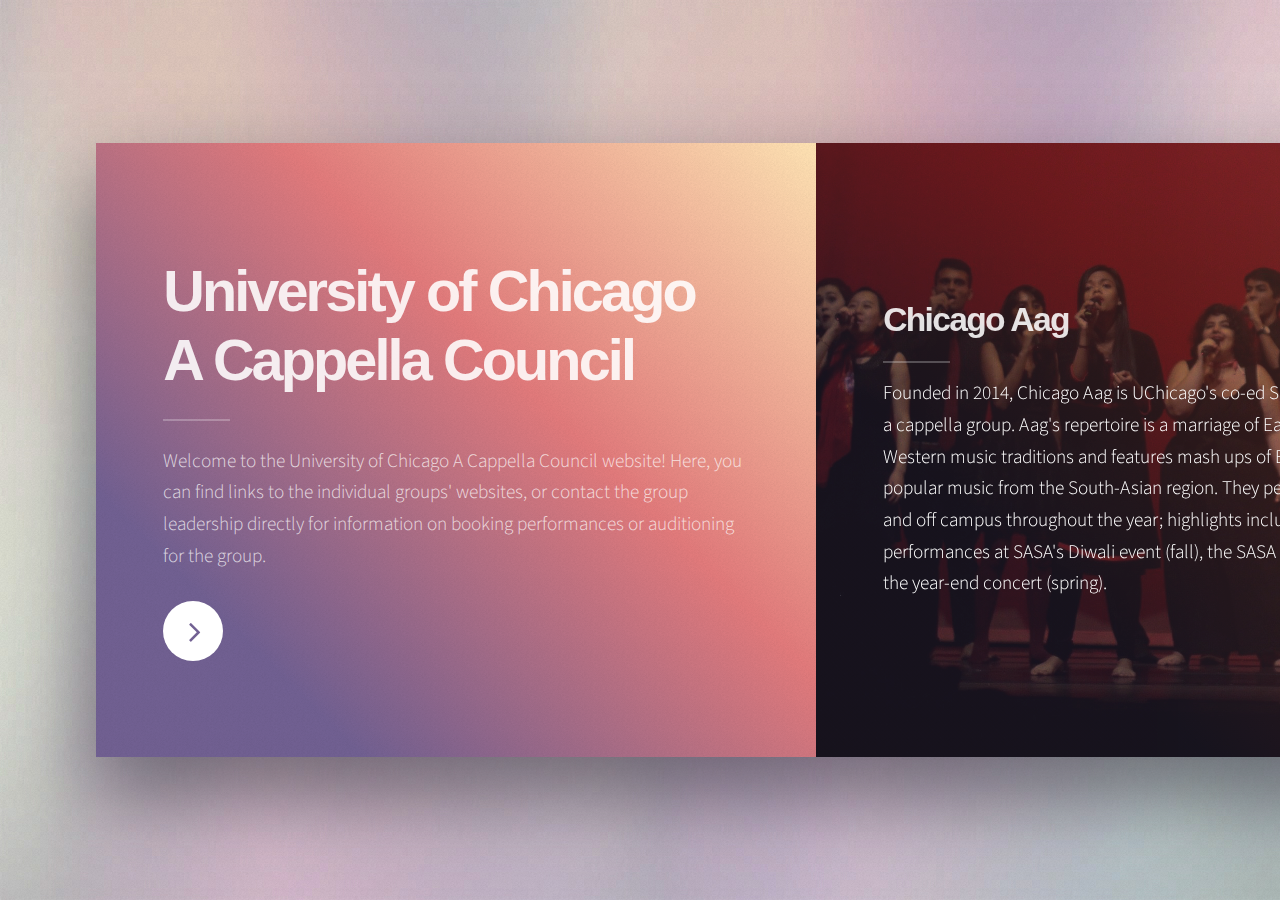
<file: index.html>
<!DOCTYPE HTML>
<!--
	Ethereal by HTML5 UP
	html5up.net | @ajlkn
	Free for personal and commercial use under the CCA 3.0 license (html5up.net/license)
-->
<html>
	<head>
		<title>UChicago Acacouncil</title>
		<meta charset="utf-8" />
		<meta name="viewport" content="width=device-width, initial-scale=1, user-scalable=no" />
		<link rel="stylesheet" href="assets/css/main.css" />
		<noscript><link rel="stylesheet" href="assets/css/noscript.css" /></noscript>
	</head>
	<body>

		<!-- Page Wrapper -->
			<div id="page-wrapper">

				<!-- Wrapper -->
					<div id="wrapper">

						<!-- Panel (Banner) -->
						
							<section class="panel banner right">
								<div class="content color0 span-3-75">
									<h1 class="major">University of Chicago<br />
									A Cappella Council</h1>
									<p>Welcome to the University of Chicago A Cappella Council website! Here, you can find links to the individual groups' websites, or contact the group leadership directly for information on booking performances or auditioning for the group.</p>
									<ul class="actions">
										<li><a href="#first" class="button special color1 circle icon fa-angle-right">Next</a></li>
									</ul>
								</div>
							</section>

						<!-- Panel (Spotlight) -->
						<a class="panel-link" target="_blank" href="https://www.facebook.com/chicagoaag/">
							<section class="panel spotlight medium left" id="first">
								<div class="content span-7">
									<h2 class="major">Chicago Aag</h2>
									<p>Founded in 2014, Chicago Aag is UChicago's co-ed South Asian fusion a cappella group. Aag's repertoire is a marriage of Eastern and Western music traditions and features mash ups of English songs with popular music from the South-Asian region. They perform both on and off campus throughout the year; highlights include their performances at SASA's Diwali event (fall), the SASA show (spring), and the year-end concert (spring).</p>
								</div>
								<div class="image filtered tinted" data-position="top center">
									<img src="img/groups/aag2.jpg" alt="" />
								</div>
							</section>
						</a>

						<!-- Panel -->
						<a class="panel-link" target="_blank" href="https://majnchicago.wordpress.com/">
							<section class="panel spotlight small left color1">
								<div class="content span-10">
									<h2 class="major">Make a Joyful Noise</h2>
									<p>Make a Joyful Noise (MaJN) is co-ed a cappella music ministry group at the University of Chicago dedicated to spreading God’s message of joy through music. Our group started back in 1993, and we’re still going strong. We sing all different types of music from contemporary Christian, to gospel, to pop hits. We are especially fond of our annual Christmas concert, bursting with both traditional and modern songs and lots of holiday spirit. We welcome people of all faiths and beliefs.</p>
								</div>
							</section>
						</a>

						<!-- Panel -->
						<a class="panel-link" target="_blank" href="http://menindrag.org/">
							<section class="panel spotlight medium left">
								<div class="content span-9-75">
									<h2 class="major">Men in Drag</h2>
									<p>Men in Drag brings spunk, grit, and heart to a cappella -- without any men. The group is dedicated to challenging gender conventions with an extensive rep of bold and empowering music from all genres, covering everyone from Young the Giant, BØRNS, and Hozier to Janelle Monáe, Gin Wigmore, and Lana del Rey. MID's covers have been featured on various national compilation albums, and their most recent solo album, Medusa Complex, was met with critical acclaim. Despite winning four CARA awards and a RARB track of the year, Men in Drag isn't one to rest on its laurels -- they recently released a cover of Coldplay and Beyoncé's Hymn for the Weekend, available now on iTunes and Spotify.</p>
								</div>
								<div class="image filtered tinted" data-position="top center">
									<img src="img/groups/mid2.jpg" alt="" />
								</div>
							</section>
						</a>
						<!-- Panel (Spotlight) -->
						<a class="panel-link" target="_blank" href="https://www.uchicagoransomnotes.com/">
							<section class="panel spotlight medium left">
								<div class="content span-7-25">
									<h2 class="major">Ransom Notes</h2>
									<p>The Ransom Notes is a co-ed a cappella group at The University of Chicago. They can be found performing all around campus, at local venues in the city of Chicago, and at other colleges around the country! In celebration of their 20th Anniversary this past year, they toured St. Louis, New Orleans, and Nashville in the Spring, and released their newest album, "Blueprint". When they are not singing, the Ransom Notes enjoy flooding their group Snapchat and eating lots of Thai food!</p>
								</div>
								<div class="image filtered tinted" data-position="top center">
									<img src="img/groups/rn2.jpg" alt="" />
								</div>
							</section>
						</a>
						<!-- Panel (Spotlight) -->
						<a class="panel-link" target="_blank" href="https://rhythmandjewsacappella.wordpress.com/">
							<section class="panel spotlight medium left">
								<div class="content span-9-5">
									<h2 class="major">Rhythm n' Jews</h2>
									<p>RnJ is UChicago's premiere (and only) Jewish a cappella group. We are a healthy mixture of Jews and non-Jews and guys and girls, but we all love to have fun singing together! We perform pop music, Disney classics, Hebrew songs, and anything else we like the sound of. Our repertoire includes 24 Karat Magic, Be Prepared, Zodiac (a 1990's Israeli submission to Eurovision), and original compositions by our members. We perform at events around Chicagoland, participate in the ICCA a cappella competition, and organize singing tours in cities around the country. Our goal is to make our performances fun for everyone, so come check us out around campus!</p>
								</div>
								<div class="image filtered tinted" data-position="top center">
									<img src="img/groups/rnj.jpg" alt="" />
								</div>
							</section>
						</a>
						<!-- Panel (Spotlight) -->
						<a class="panel-link" target="_blank" href="http://runforcover.uchicago.edu/">
							<section class="panel spotlight medium left">
								<div class="content span-9-5">
									<h2 class="major">Run for Cover</h2>
									<p>Founded in 2007 by a group of 5 students, RfC has grown to become one of the prominent all-male groups in the Midwest. The group performs at events both within and outside of the university, and competed in the International Championship of Collegiate A Cappella in 2014, advancing to the Semifinal round. In the past two years, Run for Cover has released its debut album and two singles (one of which won RARB's single of the year!), which you can find on iTunes and Spotify. This year, the group is currently in the process of recording and releasing its second album. We always welcome new gigs and would love to sing for you - visit our website in order to get in touch!</p>
								</div>
								<div class="image filtered tinted" data-position="top center">
									<img src="img/groups/rfc3.jpg" alt="" />
								</div>
							</section>
						</a>
						<!-- Panel (Spotlight) -->
						<a class="panel-link" target="_blank" href="http://unaccompaniedwomen.uchicago.edu/">
							<section class="panel spotlight medium left">
								<div class="content span-6-5">
									<h2 class="major">Unaccompanied Women</h2>
									<p>Unaccompanied Women, founded in 1989, is the oldest a cappella group at the University of Chicago! We are best known for our eclectic arrangements, our annual Singing Valentines fundraiser, and the vibrant spirit of each member. UW is not only a group of strong vocalists but also a happy family! Our new album, Ampersand, is now available on Spotify and iTunes.</p>
								</div>
								<div class="image filtered tinted" data-position="top center">
									<img src="img/groups/uw2.jpg" alt="" />
								</div>
							</section>
						</a>
						<!-- Panel (Spotlight) -->
						<a class="panel-link" target="_blank" href="http://voicesinyourhead.org/">
							<section class="panel spotlight medium left">
								<div class="content span-9">
									<h2 class="major">Voices in Your Head</h2>
									<p>Voices in Your Head is a student-run vocal group dedicated to pushing the boundaries of live and recorded a cappella performance. Voices has competed in the International Championship of Collegiate A Cappella (ICCA) since 2009 and had the honor of placing 2nd at ICCA Finals in both 2015 and 2017. Our self-arranged repertoire spans a unique mix of genres including pop, electronic, and R&B, as well as some original compositions. Voices is made up of both undergraduate and graduate students, but membership is open to anyone in the Chicago area. </p>
								</div>
								<div class="image filtered tinted" data-position="top center">
									<img src="img/groups/viyh2.jpg" alt="" />
								</div>
							</section>
						</a>
						<!-- Panel -->
							<section class="panel spotlight small left color1">
								<div class="content span-10">
									<h2 class="major">Contact</h2>
									<p>For general inquiries, the a cappella council can be reached at <a href="mailto:uchicagoacappella@gmail.com">uchicagoacappella@gmail.com</a>, or via the form in the next panel!</p>
									<div class="span-10">
											<ul class="contact-icons color1">
												<li class="icon fa-facebook"><a href="https://www.facebook.com/uchicagoacappella/">facebook.com/uchicagoacappella</a></li>
											</ul>
										</div>
								</div>
							</section>

						<!-- Panel -->
							<section class="panel color2-alt">
								<div class="inner columns aligned">
									
									<div class="span-4-5">
										<h3 class="major">Contact!</h3>
										<form method="post" action="https://formspree.io/uchicagoacappella@gmail.com"
										method="POST">
											<div class="field third">
												<label for="demo-name">Name</label>
												<input type="text" name="name" id="demo-name" value="" placeholder="Jane Doe" />
											</div>
											<div class="field third">
												<label for="demo-email">Email</label>
												<input type="email" name="_replyto" id="demo-email" value="" placeholder="jane@untitled.tld" />
											</div>
											<div class="field third">
											</div>
											<div class="field quarter">
												<input type="checkbox" id="demo-human" class="color2" unchecked />
												<label for="demo-human">Not a robot</label>
											</div>
											<div class="field">
												<label for="demo-message">Message</label>
												<textarea name="message" id="demo-message" placeholder="Enter your message" rows="2"></textarea>
											</div>
											<ul class="actions">
												<li><input type="submit" value="Send Message" class="special color2" /></li>
												<li><input type="reset" value="Reset" /></li>
											</ul>
										</form>
									</div>
								</div>
							</section>

						<!-- Copyright -->
							<div class="copyright">Template originally by <a href="https://html5up.net">HTML5 UP</a>, modified by <a href="http://georgesaieed.com">George Saieed</a>.</div>

					</div>

			</div>

		<!-- Scripts -->
			<script src="assets/js/jquery.min.js"></script>
			<script src="assets/js/skel.min.js"></script>
			<script src="assets/js/main.js"></script>

	</body>
</html>
</file>
<file: assets/css/noscript.css>
/*
	Ethereal by HTML5 UP
	html5up.net | @ajlkn
	Free for personal and commercial use under the CCA 3.0 license (html5up.net/license)
*/

/* Page */

	body {
		overflow-x: scroll;
	}
</file>
<file: assets/css/main.css>
@import url(font-awesome.min.css);
@import url("https://fonts.googleapis.com/css?family=Source+Sans+Pro:300,400,300i,400i");

/*
	Ethereal by HTML5 UP
	html5up.net | @ajlkn
	Free for personal and commercial use under the CCA 3.0 license (html5up.net/license)
*/

/* Reset */

	html, body, div, span, applet, object, iframe, h1, h2, h3, h4, h5, h6, p, blockquote, pre, a, abbr, acronym, address, big, cite, code, del, dfn, em, img, ins, kbd, q, s, samp, small, strike, strong, sub, sup, tt, var, b, u, i, center, dl, dt, dd, ol, ul, li, fieldset, form, label, legend, table, caption, tbody, tfoot, thead, tr, th, td, article, aside, canvas, details, embed, figure, figcaption, footer, header, hgroup, menu, nav, output, ruby, section, summary, time, mark, audio, video {
		margin: 0;
		padding: 0;
		border: 0;
		font-size: 100%;
		font: inherit;
		vertical-align: baseline;
	}

	article, aside, details, figcaption, figure, footer, header, hgroup, menu, nav, section {
		display: block;
	}

	body {
		line-height: 1;
	}

	ol, ul {
		list-style: none;
	}

	blockquote, q {
		quotes: none;
	}

	blockquote:before, blockquote:after, q:before, q:after {
		content: '';
		content: none;
	}

	table {
		border-collapse: collapse;
		border-spacing: 0;
	}

	body {
		-webkit-text-size-adjust: none;
	}

/* Box Model */

	*, *:before, *:after {
		-moz-box-sizing: border-box;
		-webkit-box-sizing: border-box;
		box-sizing: border-box;
	}

/* Page */

	@-moz-keyframes load-spinner {
		0% {
			-moz-transform: rotate(0deg);
			-webkit-transform: rotate(0deg);
			-ms-transform: rotate(0deg);
			transform: rotate(0deg);
		}

		100% {
			-moz-transform: rotate(360deg);
			-webkit-transform: rotate(360deg);
			-ms-transform: rotate(360deg);
			transform: rotate(360deg);
		}
	}

	@-webkit-keyframes load-spinner {
		0% {
			-moz-transform: rotate(0deg);
			-webkit-transform: rotate(0deg);
			-ms-transform: rotate(0deg);
			transform: rotate(0deg);
		}

		100% {
			-moz-transform: rotate(360deg);
			-webkit-transform: rotate(360deg);
			-ms-transform: rotate(360deg);
			transform: rotate(360deg);
		}
	}

	@-ms-keyframes load-spinner {
		0% {
			-moz-transform: rotate(0deg);
			-webkit-transform: rotate(0deg);
			-ms-transform: rotate(0deg);
			transform: rotate(0deg);
		}

		100% {
			-moz-transform: rotate(360deg);
			-webkit-transform: rotate(360deg);
			-ms-transform: rotate(360deg);
			transform: rotate(360deg);
		}
	}

	@keyframes load-spinner {
		0% {
			-moz-transform: rotate(0deg);
			-webkit-transform: rotate(0deg);
			-ms-transform: rotate(0deg);
			transform: rotate(0deg);
		}

		100% {
			-moz-transform: rotate(360deg);
			-webkit-transform: rotate(360deg);
			-ms-transform: rotate(360deg);
			transform: rotate(360deg);
		}
	}

	@-ms-viewport {
		width: device-width;
	}

	html {
		width: 100%;
		height: 100%;
	}

	body {
		display: -moz-flex;
		display: -webkit-flex;
		display: -ms-flex;
		display: flex;
		-moz-align-items: center;
		-webkit-align-items: center;
		-ms-align-items: center;
		align-items: center;
		-moz-justify-content: -moz-flex-start;
		-webkit-justify-content: -webkit-flex-start;
		-ms-justify-content: -ms-flex-start;
		justify-content: flex-start;
		-ms-overflow-style: scrollbar;
		width: 100%;
		height: 100%;
		min-height: 30rem;
		overflow: hidden;
	}

		body:before {
			-moz-animation: load-spinner 1s infinite linear;
			-webkit-animation: load-spinner 1s infinite linear;
			-ms-animation: load-spinner 1s infinite linear;
			animation: load-spinner 1s infinite linear;
			-moz-transition: opacity 0.25s ease;
			-webkit-transition: opacity 0.25s ease;
			-ms-transition: opacity 0.25s ease;
			transition: opacity 0.25s ease;
			-moz-transition-delay: 0s;
			-webkit-transition-delay: 0s;
			-ms-transition-delay: 0s;
			transition-delay: 0s;
			-moz-pointer-events: none;
			-webkit-pointer-events: none;
			-ms-pointer-events: none;
			pointer-events: none;
			content: '';
			display: block;
			position: absolute;
			top: 50%;
			left: 50%;
			width: 4rem;
			height: 4rem;
			margin: -2rem 0 0 -2rem;
			background-image: url("data:image/svg+xml;charset=utf8,%3Csvg xmlns='http://www.w3.org/2000/svg' xmlns:xlink='http://www.w3.org/1999/xlink' width='96px' height='96px' viewBox='0 0 96 96' zoomAndPan='disable'%3E%3Cstyle%3Ecircle %7Bfill: transparent%3B stroke: %232e2b37%3B stroke-width: 1.5px%3B %7D%3C/style%3E%3Cdefs%3E%3CclipPath id='corner'%3E%3Cpolygon points='0,0 48,0 48,48 96,48 96,96 0,96' /%3E%3C/clipPath%3E%3C/defs%3E%3Cg clip-path='url(%23corner)'%3E%3Ccircle cx='48' cy='48' r='32'/%3E%3C/g%3E%3C/svg%3E");
			background-position: center;
			background-repeat: no-repeat;
			background-size: 4rem;
			opacity: 0;
		}

		body:after {
			-moz-pointer-events: none;
			-webkit-pointer-events: none;
			-ms-pointer-events: none;
			pointer-events: none;
			content: '';
			display: block;
			position: fixed;
			top: 0;
			left: 0;
			width: 100%;
			height: 100%;
			z-index: -1;
			background-attachment: fixed;
			background-color: #e1e6e1;
			background-image: url("../../img/overlay.png"), url("../../img/overlay3.jpg");
			background-repeat: repeat, repeat-x;
			background-size: 128px 128px, cover;
		}

		body.is-loading *, body.is-loading *:before, body.is-loading *:after {
			-moz-animation: none !important;
			-webkit-animation: none !important;
			-ms-animation: none !important;
			animation: none !important;
			-moz-transition: none !important;
			-webkit-transition: none !important;
			-ms-transition: none !important;
			transition: none !important;
		}

		body.is-loading:before {
			-moz-transition: opacity 1s ease;
			-webkit-transition: opacity 1s ease;
			-ms-transition: opacity 1s ease;
			transition: opacity 1s ease;
			-moz-transition-delay: 0.75s;
			-webkit-transition-delay: 0.75s;
			-ms-transition-delay: 0.75s;
			transition-delay: 0.75s;
			opacity: 0.25;
		}

	@media screen and (max-width: 736px) {

		html {
			height: auto;
		}

		body {
			height: auto;
			overflow-x: hidden;
			overflow-y: auto;
		}

	}

	@media screen and (max-width: 480px) {

		html, body {
			min-width: 320px;
		}

	}

/* Typography */

	html {
		font-size: 18pt;
		font-size: 1vmax;
	}

		@media screen and (max-width: 1680px) {

			html {
				font-size: 12pt;
				font-size: 1.1vmax;
			}

		}

		@media screen and (max-width: 1280px) {

			html {
				font-size: 11pt;
				font-size: 1.5vmax;
			}

		}

	body, input, select, textarea {
		color: rgba(255, 255, 255, 0.75);
		font-family: "Source Sans Pro", Helvetica, sans-serif;
		font-size: 1rem;
		font-weight: 300;
		line-height: 1.65;
	}

	a {
		-moz-transition: color 0.2s ease-in-out, border-bottom-color 0.2s ease-in-out;
		-webkit-transition: color 0.2s ease-in-out, border-bottom-color 0.2s ease-in-out;
		-ms-transition: color 0.2s ease-in-out, border-bottom-color 0.2s ease-in-out;
		transition: color 0.2s ease-in-out, border-bottom-color 0.2s ease-in-out;
		color: inherit;
		border-bottom: dotted 1px;
		text-decoration: none;
	}

		a:hover {
			border-bottom-color: transparent;
			color: #ffe4b4;
		}

	strong, b {
		color: rgba(255, 255, 255, 0.875);
		font-weight: 400;
	}

	em, i {
		font-style: italic;
	}

	p {
		margin: 0 0 1.5rem 0;
	}

		body.is-ie p {
			width: 100%;
		}

	h1, h2, h3, h4, h5, h6 {
		color: rgba(255, 255, 255, 0.875);
		font-family: Arial, Helvetica, sans-serif;
		font-weight: 700;
		line-height: 1.3;
		margin: 0 0 0.75rem 0;
		letter-spacing: -0.05em;
	}

		h1 a, h2 a, h3 a, h4 a, h5 a, h6 a {
			color: inherit;
			text-decoration: none;
		}

	h1.major, h2.major, h3.major {
		position: relative;
	}

		h1.major:after, h2.major:after, h3.major:after {
			content: '';
			position: absolute;
			left: 0;
			width: 3.5rem;
			height: 0.1rem;
			background-color: rgba(255, 255, 255, 0.25);
		}

	h1 {
		font-size: 3rem;
		line-height: 1.2;
	}

		h1.major {
			margin: 0 0 2.625rem 0;
		}

			h1.major:after {
				bottom: -1.325rem;
			}

	h2 {
		font-size: 1.75rem;
		line-height: 1.2;
	}

		h2.major {
			margin: 0 0 1.9875rem 0;
		}

			h2.major:after {
				bottom: -1.2rem;
			}

	h3 {
		font-size: 1.325rem;
	}

		h3.major {
			margin: 0 0 1.875rem 0;
		}

			h3.major:after {
				bottom: -0.75rem;
			}

	h4 {
		font-size: 1rem;
	}

	h5 {
		font-size: 0.9rem;
	}

	h6 {
		font-size: 0.7rem;
	}

	sub {
		font-size: 0.8rem;
		position: relative;
		top: 0.5rem;
	}

	sup {
		font-size: 0.8rem;
		position: relative;
		top: -0.5rem;
	}

	blockquote {
		border-left: solid 0.25rem rgba(255, 255, 255, 0.25);
		font-style: italic;
		margin: 0 0 1.5rem 0;
		padding: 0.375rem 0 0.375rem 1.5rem;
	}

	code {
		background: rgba(255, 255, 255, 0.075);
		border-radius: 0.25rem;
		font-family: "Courier New", monospace;
		font-size: 0.8rem;
		margin: 0 0.25rem;
		padding: 0.25rem 0.65rem;
	}

	pre {
		-webkit-overflow-scrolling: touch;
		font-family: "Courier New", monospace;
		font-size: 0.8rem;
		margin: 0 0 1.5rem 0;
		white-space: pre-wrap;
	}

		pre code {
			display: block;
			line-height: 1.625;
			padding: 1rem 1.5rem;
			overflow-x: auto;
			margin: 0;
		}

	hr {
		border: 0;
		border-bottom: solid 2px rgba(255, 255, 255, 0.25);
		margin: 1.875rem 0;
	}

	.align-left {
		text-align: left;
	}

	.align-center {
		text-align: center;
	}

	.align-right {
		text-align: right;
	}

	@media screen and (max-width: 736px) {

		html {
			font-size: 12pt;
		}

		h1 {
			font-size: 2.25rem;
			line-height: 1.2;
		}

			h1.major {
				margin: 0 0 2.625rem 0;
			}

				h1.major:after {
					bottom: -1.325rem;
				}

		h2 {
			font-size: 1.5rem;
			line-height: 1.2;
		}

			h2.major {
				margin: 0 0 1.9875rem 0;
			}

				h2.major:after {
					bottom: -1.2rem;
				}

		h3 {
			font-size: 1rem;
		}

			h3.major {
				margin: 0 0 1.875rem 0;
			}

				h3.major:after {
					bottom: -0.75rem;
				}

		h4 {
			font-size: 1rem;
		}

		h5 {
			font-size: 0.9rem;
		}

		h6 {
			font-size: 0.7rem;
		}

		h1 br, h2 br, h3 br, h4 br, h5 br, h6 br {
			display: none;
		}

	}

	@media screen and (max-width: 360px) {

		html {
			font-size: 11pt;
		}

	}

/* Form */

	form {
		display: -moz-flex;
		display: -webkit-flex;
		display: -ms-flex;
		display: flex;
		-moz-flex-wrap: wrap;
		-webkit-flex-wrap: wrap;
		-ms-flex-wrap: wrap;
		flex-wrap: wrap;
		width: calc(100% + 3rem);
		margin: -1.5rem 0 1.5rem -1.5rem;
	}

		form > .field {
			-moz-flex-grow: 0;
			-webkit-flex-grow: 0;
			-ms-flex-grow: 0;
			flex-grow: 0;
			-moz-flex-shrink: 0;
			-webkit-flex-shrink: 0;
			-ms-flex-shrink: 0;
			flex-shrink: 0;
			padding: 1.5rem 0 0 1.5rem;
			width: calc(100% - 1.5rem);
		}

			form > .field.half {
				width: calc(50% - 0.75rem);
			}

			form > .field.third {
				width: calc(100%/3 - 0.5rem);
			}

			form > .field.quarter {
				width: calc(25% - 0.375rem);
			}

		form > .actions {
			-moz-flex-grow: 0;
			-webkit-flex-grow: 0;
			-ms-flex-grow: 0;
			flex-grow: 0;
			-moz-flex-shrink: 1;
			-webkit-flex-shrink: 1;
			-ms-flex-shrink: 1;
			flex-shrink: 1;
			margin: 1.5rem 0 0 1.5rem;
		}

	label {
		color: rgba(255, 255, 255, 0.875);
		display: block;
		font-family: Arial, Helvetica, sans-serif;
		font-size: 0.8rem;
		font-weight: 700;
		margin: 0 0 0.4875rem 0;
	}

	input[type="text"],
	input[type="password"],
	input[type="email"],
	input[type="tel"],
	select,
	textarea {
		-moz-appearance: none;
		-webkit-appearance: none;
		-ms-appearance: none;
		appearance: none;
		background: transparent;
		border: solid 2px rgba(255, 255, 255, 0.25);
		border-radius: 0.25rem;
		color: inherit;
		display: block;
		outline: 0;
		padding: 0 0.75rem;
		text-decoration: none;
		width: 100%;
	}

		input[type="text"]:invalid,
		input[type="password"]:invalid,
		input[type="email"]:invalid,
		input[type="tel"]:invalid,
		select:invalid,
		textarea:invalid {
			box-shadow: none;
		}

		input[type="text"]:focus,
		input[type="password"]:focus,
		input[type="email"]:focus,
		input[type="tel"]:focus,
		select:focus,
		textarea:focus {
			border-color: #ffe4b4;
		}

	option {
		background-color: rgba(255, 255, 255, 0.875);
		color: #2e2b37;
	}

	.select-wrapper {
		text-decoration: none;
		display: block;
		position: relative;
	}

		.select-wrapper:before {
			-moz-osx-font-smoothing: grayscale;
			-webkit-font-smoothing: antialiased;
			font-family: FontAwesome;
			font-style: normal;
			font-weight: normal;
			text-transform: none !important;
		}

		.select-wrapper:before {
			display: block;
			content: '\f107';
			position: absolute;
			top: 0;
			right: 0;
			width: 2.5rem;
			height: 2.5rem;
			line-height: 2.5rem;
			color: rgba(255, 255, 255, 0.75);
			pointer-events: none;
			text-align: center;
		}

			body.is-ie .select-wrapper:before {
				line-height: 2.5;
			}

		.select-wrapper select::-ms-expand {
			display: none;
		}

	input[type="text"],
	input[type="password"],
	input[type="email"],
	select {
		height: 2.5rem;
	}

	textarea {
		padding: 0.75rem 1rem;
	}

	input[type="checkbox"],
	input[type="radio"] {
		-moz-appearance: none;
		-webkit-appearance: none;
		-ms-appearance: none;
		appearance: none;
		display: block;
		float: left;
		margin-right: -2rem;
		opacity: 0;
		width: 1rem;
		z-index: -1;
	}

		input[type="checkbox"] + label,
		input[type="radio"] + label {
			text-decoration: none;
			position: relative;
			color: rgba(255, 255, 255, 0.75);
			cursor: pointer;
			display: inline-block;
			font-size: 1rem;
			font-weight: 300;
			margin-bottom: 0;
			padding-left: 2.5rem;
			padding-right: 1rem;
		}

			input[type="checkbox"] + label:before,
			input[type="radio"] + label:before {
				-moz-osx-font-smoothing: grayscale;
				-webkit-font-smoothing: antialiased;
				font-family: FontAwesome;
				font-style: normal;
				font-weight: normal;
				text-transform: none !important;
			}

			input[type="checkbox"] + label:before,
			input[type="radio"] + label:before {
				content: '';
				display: inline-block;
				position: absolute;
				top: 0;
				left: 0;
				width: 1.5rem;
				height: 1.5rem;
				line-height: 1.4375rem;
				background: rgba(255, 255, 255, 0.075);
				border: solid 1px rgba(255, 255, 255, 0.25);
				border-radius: 0.25rem;
				color: #2e2b37;
				text-align: center;
			}

				body.is-ie input[type="checkbox"] + label:before, body.is-ie
				input[type="radio"] + label:before {
					line-height: 1.5;
				}

		input[type="checkbox"]:checked + label:before,
		input[type="radio"]:checked + label:before {
			content: '\f00c';
			background: rgba(255, 255, 255, 0.875);
			border-color: rgba(255, 255, 255, 0.875);
		}

		input[type="checkbox"]:focus + label:before,
		input[type="radio"]:focus + label:before {
			border-color: #ffe4b4;
			box-shadow: 0 0 0 1px #ffe4b4;
		}

		input[type="checkbox"]:focus:checked + label:before,
		input[type="radio"]:focus:checked + label:before {
			background: #ffe4b4;
		}

		input[type="checkbox"].color1 + label:before,
		input[type="radio"].color1 + label:before {
			color: #726193;
		}

		input[type="checkbox"].color2 + label:before,
		input[type="radio"].color2 + label:before {
			color: #e37b7c;
		}

		input[type="checkbox"].color3 + label:before,
		input[type="radio"].color3 + label:before {
			color: #ffe4b4;
		}

		input[type="checkbox"].color4 + label:before,
		input[type="radio"].color4 + label:before {
			color: #353865;
		}

	input[type="checkbox"] + label:before {
		border-radius: 0.25rem;
	}

	input[type="radio"] + label:before {
		border-radius: 100%;
	}

	::-webkit-input-placeholder {
		color: rgba(255, 255, 255, 0.5) !important;
		opacity: 1.0;
	}

	:-moz-placeholder {
		color: rgba(255, 255, 255, 0.5) !important;
		opacity: 1.0;
	}

	::-moz-placeholder {
		color: rgba(255, 255, 255, 0.5) !important;
		opacity: 1.0;
	}

	:-ms-input-placeholder {
		color: rgba(255, 255, 255, 0.5) !important;
		opacity: 1.0;
	}

	.formerize-placeholder {
		color: rgba(255, 255, 255, 0.5) !important;
		opacity: 1.0;
	}

	@media screen and (max-width: 736px) {

		form {
			margin: -1.5rem 0 1.5rem 0;
			width: 100%;
		}

			form > .field {
				padding: 1.5rem 0 0 0;
				width: 100% !important;
			}

			form > .actions {
				margin: 1.5rem 0 0 0;
			}

	}

/* Icon */

	.icon {
		text-decoration: none;
		position: relative;
		border-bottom: none;
	}

		.icon:before {
			-moz-osx-font-smoothing: grayscale;
			-webkit-font-smoothing: antialiased;
			font-family: FontAwesome;
			font-style: normal;
			font-weight: normal;
			text-transform: none !important;
		}

		.icon > .label {
			display: none;
		}

/* Image */

	.image {
		display: inline-block;
		position: relative;
		border: 0;
	}

		.image.filtered:after {
			background-image: url("../../img/overlay.png"), linear-gradient(45deg, rgba(114, 97, 147, 0.25) 25%, rgba(227, 123, 124, 0.25) 50%, rgba(255, 228, 180, 0.25));
			background-size: 128px 128px, auto;
			-moz-pointer-events: none;
			-webkit-pointer-events: none;
			-ms-pointer-events: none;
			pointer-events: none;
			content: '';
			position: absolute;
			top: 0;
			left: 0;
			width: 100%;
			height: 100%;
			opacity: 1;
			z-index: 1;
		}

		.image.filtered.tinted:after {
			background-image: url("../../img/overlay.png"), linear-gradient(45deg, rgba(114, 97, 147, 0.25) 25%, rgba(227, 123, 124, 0.25) 50%, rgba(255, 228, 180, 0.25)), linear-gradient(0deg, rgba(0, 0, 0, 0.125), rgba(0, 0, 0, 0.125));
			background-size: 128px 128px, auto, auto;
		}

		.image[data-position] img {
			-moz-object-fit: cover;
			-webkit-object-fit: cover;
			-ms-object-fit: cover;
			object-fit: cover;
			display: block;
			position: absolute;
			top: 0;
			left: 0;
			width: 100%;
			height: 100%;
		}

		.image[data-position="top left"] img {
			-moz-object-position: top left;
			-webkit-object-position: top left;
			-ms-object-position: top left;
			object-position: top left;
		}

		.image[data-position="top"] img {
			-moz-object-position: top;
			-webkit-object-position: top;
			-ms-object-position: top;
			object-position: top;
		}

		.image[data-position="top right"] img {
			-moz-object-position: top right;
			-webkit-object-position: top right;
			-ms-object-position: top right;
			object-position: top right;
		}

		.image[data-position="right"] img {
			-moz-object-position: right;
			-webkit-object-position: right;
			-ms-object-position: right;
			object-position: right;
		}

		.image[data-position="bottom right"] img {
			-moz-object-position: bottom right;
			-webkit-object-position: bottom right;
			-ms-object-position: bottom right;
			object-position: bottom right;
		}

		.image[data-position="bottom"] img {
			-moz-object-position: bottom;
			-webkit-object-position: bottom;
			-ms-object-position: bottom;
			object-position: bottom;
		}

		.image[data-position="bottom left"] img {
			-moz-object-position: bottom left;
			-webkit-object-position: bottom left;
			-ms-object-position: bottom left;
			object-position: bottom left;
		}

		.image[data-position="left"] img {
			-moz-object-position: left;
			-webkit-object-position: left;
			-ms-object-position: left;
			object-position: left;
		}

		.image[data-position="center"] img {
			-moz-object-position: center;
			-webkit-object-position: center;
			-ms-object-position: center;
			object-position: center;
		}

		.image[data-position="25% 25%"] img {
			-moz-object-position: 25% 25%;
			-webkit-object-position: 25% 25%;
			-ms-object-position: 25% 25%;
			object-position: 25% 25%;
		}

		.image[data-position="75% 25%"] img {
			-moz-object-position: 75% 25%;
			-webkit-object-position: 75% 25%;
			-ms-object-position: 75% 25%;
			object-position: 75% 25%;
		}

		.image[data-position="75% 75%"] img {
			-moz-object-position: 75% 75%;
			-webkit-object-position: 75% 75%;
			-ms-object-position: 75% 75%;
			object-position: 75% 75%;
		}

		.image[data-position="25% 75%"] img {
			-moz-object-position: 25% 75%;
			-webkit-object-position: 25% 75%;
			-ms-object-position: 25% 75%;
			object-position: 25% 75%;
		}

		.image img {
			display: block;
		}

		.image.left, .image.right {
			max-width: 40%;
		}

			.image.left img, .image.right img {
				width: 100%;
			}

		.image.left {
			float: left;
			padding: 0 1.5rem 1rem 0;
			top: 0.25rem;
		}

		.image.right {
			float: right;
			padding: 0 0 1rem 1.5rem;
			top: 0.25rem;
		}

		.image.fit {
			display: block;
			margin: 0 0 1.5rem 0;
			width: 100%;
		}

			.image.fit img {
				width: 100%;
			}

		.image.main {
			display: block;
			margin: 0 0 2.25rem 0;
			width: 100%;
		}

			.image.main img {
				width: 100%;
			}

/* List */

	ol {
		list-style: decimal;
		margin: 0 0 1.5rem 0;
		padding-left: 1.25rem;
	}

		ol li {
			padding-left: 0.25rem;
		}

	ul {
		list-style: disc;
		margin: 0 0 1.5rem 0;
		padding-left: 1rem;
	}

		ul li {
			padding-left: 0.5rem;
		}

		ul.alt {
			list-style: none;
			padding-left: 0;
		}

			ul.alt li {
				border-top: solid 1px rgba(255, 255, 255, 0.25);
				padding: 0.5rem 0;
			}

				ul.alt li:first-child {
					border-top: 0;
					padding-top: 0;
				}

		ul.icons {
			cursor: default;
			list-style: none;
			padding-left: 0;
		}

			ul.icons li {
				display: inline-block;
				padding: 0 1rem 0 0;
			}

				ul.icons li:last-child {
					padding-right: 0;
				}

				ul.icons li .icon:before {
					font-size: 1.25em;
				}

		ul.actions {
			cursor: default;
			list-style: none;
			padding-left: 0;
		}

			ul.actions li {
				display: inline-block;
				padding: 0 0.75rem 0 0;
				vertical-align: middle;
			}

				ul.actions li:last-child {
					padding-right: 0;
				}

			ul.actions.small li {
				padding: 0 0.375rem 0 0;
			}

			ul.actions.vertical li {
				display: block;
				padding: 0.75rem 0 0 0;
			}

				ul.actions.vertical li:first-child {
					padding-top: 0;
				}

				ul.actions.vertical li > * {
					margin-bottom: 0;
				}

			ul.actions.vertical.small li {
				padding: 0.375rem 0 0 0;
			}

				ul.actions.vertical.small li:first-child {
					padding-top: 0;
				}

			ul.actions.fit {
				display: table;
				margin-left: -0.75rem;
				padding: 0;
				table-layout: fixed;
				width: calc(100% + 0.75rem);
			}

				ul.actions.fit li {
					display: table-cell;
					padding: 0 0 0 0.75rem;
				}

					ul.actions.fit li > * {
						margin-bottom: 0;
					}

				ul.actions.fit.small {
					margin-left: -0.375rem;
					width: calc(100% + 0.375rem);
				}

					ul.actions.fit.small li {
						padding: 0 0 0 0.375rem;
					}

		ul.contact-icons {
			list-style: none;
			padding-left: 0;
		}

			ul.contact-icons > li {
				margin: 1.25rem 0 0 0;
				padding-left: 0;
			}

				ul.contact-icons > li:before {
					display: inline-block;
					width: 2.25rem;
					height: 2.25rem;
					line-height: 2.25rem;
					border-radius: 2.25rem;
					background-color: white;
					color: #2e2b37;
					cursor: default;
					font-size: 1.125rem;
					margin-right: 1rem;
					text-align: center;
					vertical-align: middle;
				}

					body.is-ie ul.contact-icons > li:before {
						line-height: 2.125;
					}

				ul.contact-icons > li a {
					border-bottom: 0;
				}

			ul.contact-icons.color1 > li:before {
				color: #726193;
			}

			ul.contact-icons.color2 > li:before {
				color: #e37b7c;
			}

			ul.contact-icons.color3 > li:before {
				color: #ffe4b4;
			}

			ul.contact-icons.color4 > li:before {
				color: #353865;
			}

		ul.grid-icons {
			display: -moz-flex;
			display: -webkit-flex;
			display: -ms-flex;
			display: flex;
			-moz-flex-wrap: wrap;
			-webkit-flex-wrap: wrap;
			-ms-flex-wrap: wrap;
			flex-wrap: wrap;
			-moz-justify-content: center;
			-webkit-justify-content: center;
			-ms-justify-content: center;
			justify-content: center;
			list-style: none;
			margin: 0 0 1.5rem 0;
			padding-left: 0;
		}

			ul.grid-icons .icon {
				display: block;
				position: relative;
				width: 100%;
				text-align: center;
			}

				ul.grid-icons .icon:before {
					display: block;
					width: 6rem;
					height: 6rem;
					line-height: 6rem;
					border-radius: 6rem;
					box-shadow: inset 0 0 0 2px rgba(255, 255, 255, 0.25);
					font-size: 2.5rem;
					margin: 0 auto;
					text-align: center;
				}

					body.is-ie ul.grid-icons .icon:before {
						line-height: 2.375;
					}

			ul.grid-icons > li {
				-moz-flex-grow: 0;
				-webkit-flex-grow: 0;
				-ms-flex-grow: 0;
				flex-grow: 0;
				-moz-flex-shrink: 0;
				-webkit-flex-shrink: 0;
				-ms-flex-shrink: 0;
				flex-shrink: 0;
				position: relative;
				margin: 1.5rem 0 0 1.5rem;
				padding-left: 0;
			}

			ul.grid-icons.connected > li:before {
				content: '';
				display: block;
				position: absolute;
				width: 1.5rem;
				height: 2px;
				top: 50%;
				left: -1.5rem;
				background-color: rgba(255, 255, 255, 0.25);
			}

			ul.grid-icons.connected > li:after {
				content: '';
				display: block;
				position: absolute;
				width: 2px;
				height: 1.5rem;
				top: -1.5rem;
				left: 50%;
				background-color: rgba(255, 255, 255, 0.25);
			}

			ul.grid-icons.two {
				width: 14rem;
			}

				ul.grid-icons.two > li:nth-child(-n + 2) {
					margin-top: 0;
				}

					ul.grid-icons.two > li:nth-child(-n + 2):after {
						display: none;
					}

				ul.grid-icons.two > li:nth-child(2n - 1) {
					margin-left: 0;
				}

					ul.grid-icons.two > li:nth-child(2n - 1):before {
						display: none;
					}

			ul.grid-icons.three {
				width: 21.5rem;
			}

				ul.grid-icons.three > li:nth-child(-n + 3) {
					margin-top: 0;
				}

					ul.grid-icons.three > li:nth-child(-n + 3):after {
						display: none;
					}

				ul.grid-icons.three > li:nth-child(3n - 2) {
					margin-left: 0;
				}

					ul.grid-icons.three > li:nth-child(3n - 2):before {
						display: none;
					}

			ul.grid-icons.four {
				width: 29rem;
			}

				ul.grid-icons.four > li:nth-child(-n + 4) {
					margin-top: 0;
				}

					ul.grid-icons.four > li:nth-child(-n + 4):after {
						display: none;
					}

				ul.grid-icons.four > li:nth-child(4n - 3) {
					margin-left: 0;
				}

					ul.grid-icons.four > li:nth-child(4n - 3):before {
						display: none;
					}

	dl {
		margin: 0 0 1.5rem 0;
	}

		dl dt {
			display: block;
			font-weight: 400;
			margin: 0 0 0.75rem 0;
		}

		dl dd {
			margin-left: 1.5rem;
		}

	@media screen and (max-width: 736px) {

		ul.grid-icons {
			-moz-justify-content: -moz-flex-start;
			-webkit-justify-content: -webkit-flex-start;
			-ms-justify-content: -ms-flex-start;
			justify-content: flex-start;
			width: 100% !important;
			margin: -1rem 0 1.5rem -1rem;
		}

			ul.grid-icons .icon:before {
				width: 4.5rem;
				height: 4.5rem;
				line-height: 4.5rem;
				font-size: 1.75rem;
			}

			ul.grid-icons > li {
				margin: 1rem 0 0 1rem !important;
			}

				ul.grid-icons > li:before {
					display: none !important;
				}

				ul.grid-icons > li:after {
					display: none !important;
				}

	}

/* Table */

	.table-wrapper {
		-webkit-overflow-scrolling: touch;
		overflow-x: auto;
	}

	table {
		margin: 0 0 1.5rem 0;
		width: 100%;
	}

		table tbody tr {
			border: solid 1px rgba(255, 255, 255, 0.25);
			border-left: 0;
			border-right: 0;
		}

			table tbody tr:nth-child(2n + 1) {
				background-color: rgba(255, 255, 255, 0.075);
			}

		table td {
			padding: 0.75rem 0.75rem;
		}

		table th {
			color: rgba(255, 255, 255, 0.875);
			font-size: 0.9rem;
			font-weight: 400;
			padding: 0 0.75rem 0.75rem 0.75rem;
			text-align: left;
		}

		table thead {
			border-bottom: solid 2px rgba(255, 255, 255, 0.25);
		}

		table tfoot {
			border-top: solid 2px rgba(255, 255, 255, 0.25);
		}

		table.alt {
			border-collapse: separate;
		}

			table.alt tbody tr td {
				border: solid 1px rgba(255, 255, 255, 0.25);
				border-left-width: 0;
				border-top-width: 0;
			}

				table.alt tbody tr td:first-child {
					border-left-width: 1px;
				}

			table.alt tbody tr:first-child td {
				border-top-width: 1px;
			}

			table.alt thead {
				border-bottom: 0;
			}

			table.alt tfoot {
				border-top: 0;
			}

/* Button */

	input[type="submit"],
	input[type="reset"],
	input[type="button"],
	button,
	.button {
		-moz-appearance: none;
		-webkit-appearance: none;
		-ms-appearance: none;
		appearance: none;
		-moz-transition: background-color 0.2s ease-in-out, box-shadow 0.2s ease-in-out, color 0.2s ease-in-out;
		-webkit-transition: background-color 0.2s ease-in-out, box-shadow 0.2s ease-in-out, color 0.2s ease-in-out;
		-ms-transition: background-color 0.2s ease-in-out, box-shadow 0.2s ease-in-out, color 0.2s ease-in-out;
		transition: background-color 0.2s ease-in-out, box-shadow 0.2s ease-in-out, color 0.2s ease-in-out;
		background-color: transparent;
		border: 0;
		border-radius: 0.25rem;
		box-shadow: inset 0 0 0 2px rgba(255, 255, 255, 0.25);
		color: rgba(255, 255, 255, 0.875) !important;
		cursor: pointer;
		display: inline-block;
		font-family: Arial, Helvetica, sans-serif;
		font-size: 0.6rem;
		font-weight: 700;
		height: 2.75rem;
		letter-spacing: 0.15rem;
		line-height: 2.75rem;
		padding: 0 1.5rem 0 1.65rem;
		text-align: center;
		text-decoration: none;
		text-transform: uppercase;
		white-space: nowrap;
	}

		input[type="submit"]:hover,
		input[type="reset"]:hover,
		input[type="button"]:hover,
		button:hover,
		.button:hover {
			box-shadow: inset 0 0 0 2px #ffe4b4;
			color: #ffe4b4 !important;
		}

		input[type="submit"]:active,
		input[type="reset"]:active,
		input[type="button"]:active,
		button:active,
		.button:active {
			background-color: rgba(255, 228, 180, 0.125);
		}

		input[type="submit"].icon:before,
		input[type="reset"].icon:before,
		input[type="button"].icon:before,
		button.icon:before,
		.button.icon:before {
			display: inline-block;
			position: relative;
			top: -0.075rem;
			vertical-align: middle;
			font-size: 0.8rem;
			margin: 0 0.375rem 0 -0.325rem;
		}

		input[type="submit"].icon.circle,
		input[type="reset"].icon.circle,
		input[type="button"].icon.circle,
		button.icon.circle,
		.button.icon.circle {
			position: relative;
			width: 3.125rem;
			height: 3.125rem;
			line-height: 3.125rem;
			text-indent: 3.125rem;
			border-radius: 100%;
			overflow: hidden;
			padding: 0;
			letter-spacing: 0;
		}

			input[type="submit"].icon.circle:before,
			input[type="reset"].icon.circle:before,
			input[type="button"].icon.circle:before,
			button.icon.circle:before,
			.button.icon.circle:before {
				display: block;
				position: absolute;
				top: 0;
				left: 0;
				width: inherit;
				height: inherit;
				font-size: 1.25rem;
				line-height: inherit;
				margin: 0;
				text-indent: 0;
			}

			input[type="submit"].icon.circle.fa-angle-left:before,
			input[type="reset"].icon.circle.fa-angle-left:before,
			input[type="button"].icon.circle.fa-angle-left:before,
			button.icon.circle.fa-angle-left:before,
			.button.icon.circle.fa-angle-left:before {
				position: relative;
				left: -0.1rem;
				font-size: 1.75rem;
			}

			input[type="submit"].icon.circle.fa-angle-right:before,
			input[type="reset"].icon.circle.fa-angle-right:before,
			input[type="button"].icon.circle.fa-angle-right:before,
			button.icon.circle.fa-angle-right:before,
			.button.icon.circle.fa-angle-right:before {
				position: relative;
				left: 0.1rem;
				font-size: 1.75rem;
			}

		input[type="submit"].fit,
		input[type="reset"].fit,
		input[type="button"].fit,
		button.fit,
		.button.fit {
			display: block;
			margin: 0 0 0.75rem 0;
			width: 100%;
		}

		input[type="submit"].small,
		input[type="reset"].small,
		input[type="button"].small,
		button.small,
		.button.small {
			font-size: 0.4rem;
			height: 1.875rem;
			line-height: 1.875rem;
			padding: 0 1.25rem 0 1.4rem;
		}

		input[type="submit"].large,
		input[type="reset"].large,
		input[type="button"].large,
		button.large,
		.button.large {
			font-size: 0.8rem;
			height: 3.3125rem;
			line-height: 3.3125rem;
			padding: 0 2rem 0 2.15rem;
		}

		input[type="submit"].special,
		input[type="reset"].special,
		input[type="button"].special,
		button.special,
		.button.special {
			background-color: white;
			box-shadow: none;
			color: #2e2b37 !important;
		}

			input[type="submit"].special.color1,
			input[type="reset"].special.color1,
			input[type="button"].special.color1,
			button.special.color1,
			.button.special.color1 {
				color: #726193 !important;
			}

			input[type="submit"].special.color2,
			input[type="reset"].special.color2,
			input[type="button"].special.color2,
			button.special.color2,
			.button.special.color2 {
				color: #e37b7c !important;
			}

			input[type="submit"].special.color3,
			input[type="reset"].special.color3,
			input[type="button"].special.color3,
			button.special.color3,
			.button.special.color3 {
				color: #ffe4b4 !important;
			}

			input[type="submit"].special.color4,
			input[type="reset"].special.color4,
			input[type="button"].special.color4,
			button.special.color4,
			.button.special.color4 {
				color: #353865 !important;
			}

			input[type="submit"].special:hover,
			input[type="reset"].special:hover,
			input[type="button"].special:hover,
			button.special:hover,
			.button.special:hover {
				background-color: #ffe4b4;
			}

			input[type="submit"].special:active,
			input[type="reset"].special:active,
			input[type="button"].special:active,
			button.special:active,
			.button.special:active {
				background-color: #fdd997;
			}

		input[type="submit"].disabled, input[type="submit"]:disabled,
		input[type="reset"].disabled,
		input[type="reset"]:disabled,
		input[type="button"].disabled,
		input[type="button"]:disabled,
		button.disabled,
		button:disabled,
		.button.disabled,
		.button:disabled {
			-moz-pointer-events: none;
			-webkit-pointer-events: none;
			-ms-pointer-events: none;
			pointer-events: none;
			cursor: default;
			opacity: 0.5;
		}

/* Gallery */

	@-moz-keyframes gallery-modal-spinner {
		0% {
			-moz-transform: rotate(0deg);
			-webkit-transform: rotate(0deg);
			-ms-transform: rotate(0deg);
			transform: rotate(0deg);
		}

		100% {
			-moz-transform: rotate(360deg);
			-webkit-transform: rotate(360deg);
			-ms-transform: rotate(360deg);
			transform: rotate(360deg);
		}
	}

	@-webkit-keyframes gallery-modal-spinner {
		0% {
			-moz-transform: rotate(0deg);
			-webkit-transform: rotate(0deg);
			-ms-transform: rotate(0deg);
			transform: rotate(0deg);
		}

		100% {
			-moz-transform: rotate(360deg);
			-webkit-transform: rotate(360deg);
			-ms-transform: rotate(360deg);
			transform: rotate(360deg);
		}
	}

	@-ms-keyframes gallery-modal-spinner {
		0% {
			-moz-transform: rotate(0deg);
			-webkit-transform: rotate(0deg);
			-ms-transform: rotate(0deg);
			transform: rotate(0deg);
		}

		100% {
			-moz-transform: rotate(360deg);
			-webkit-transform: rotate(360deg);
			-ms-transform: rotate(360deg);
			transform: rotate(360deg);
		}
	}

	@keyframes gallery-modal-spinner {
		0% {
			-moz-transform: rotate(0deg);
			-webkit-transform: rotate(0deg);
			-ms-transform: rotate(0deg);
			transform: rotate(0deg);
		}

		100% {
			-moz-transform: rotate(360deg);
			-webkit-transform: rotate(360deg);
			-ms-transform: rotate(360deg);
			transform: rotate(360deg);
		}
	}

	.gallery {
		-moz-align-items: stretch;
		-webkit-align-items: stretch;
		-ms-align-items: stretch;
		align-items: stretch;
		display: -moz-flex;
		display: -webkit-flex;
		display: -ms-flex;
		display: flex;
		height: 100%;
	}

		.gallery > * {
			width: 20rem;
			height: 100%;
		}

		.gallery .image {
			display: block;
			position: relative;
			border-bottom: 0;
			overflow: hidden;
		}

			.gallery .image img {
				-moz-transition: -moz-transform 0.2s ease-in-out;
				-webkit-transition: -webkit-transform 0.2s ease-in-out;
				-ms-transition: -ms-transform 0.2s ease-in-out;
				transition: transform 0.2s ease-in-out;
			}

			.gallery .image:after {
				-moz-transition: opacity 0.2s ease-in-out;
				-webkit-transition: opacity 0.2s ease-in-out;
				-ms-transition: opacity 0.2s ease-in-out;
				transition: opacity 0.2s ease-in-out;
			}

			.gallery .image:hover img {
				-moz-transform: scale(1.025);
				-webkit-transform: scale(1.025);
				-ms-transform: scale(1.025);
				transform: scale(1.025);
			}

			.gallery .image:hover:after {
				opacity: 0;
			}

		.gallery .group {
			display: -moz-flex;
			display: -webkit-flex;
			display: -ms-flex;
			display: flex;
			-moz-flex-wrap: wrap;
			-webkit-flex-wrap: wrap;
			-ms-flex-wrap: wrap;
			flex-wrap: wrap;
		}

			.gallery .group > * {
				height: 50%;
			}

		.gallery .modal {
			display: -moz-flex;
			display: -webkit-flex;
			display: -ms-flex;
			display: flex;
			-moz-align-items: center;
			-webkit-align-items: center;
			-ms-align-items: center;
			align-items: center;
			-moz-justify-content: center;
			-webkit-justify-content: center;
			-ms-justify-content: center;
			justify-content: center;
			-moz-pointer-events: none;
			-webkit-pointer-events: none;
			-ms-pointer-events: none;
			pointer-events: none;
			-moz-user-select: none;
			-webkit-user-select: none;
			-ms-user-select: none;
			user-select: none;
			-moz-transition: opacity 0.5s ease, visibility 0.5s, z-index 0.5s;
			-webkit-transition: opacity 0.5s ease, visibility 0.5s, z-index 0.5s;
			-ms-transition: opacity 0.5s ease, visibility 0.5s, z-index 0.5s;
			transition: opacity 0.5s ease, visibility 0.5s, z-index 0.5s;
			-webkit-tap-highlight-color: transparent;
			position: fixed;
			top: 0;
			left: 0;
			width: 100%;
			height: 100%;
			background-color: rgba(46, 43, 55, 0.875);
			opacity: 0;
			outline: 0;
			visibility: none;
			z-index: 0;
		}

			.gallery .modal:before {
				-moz-animation: gallery-modal-spinner 1s infinite linear;
				-webkit-animation: gallery-modal-spinner 1s infinite linear;
				-ms-animation: gallery-modal-spinner 1s infinite linear;
				animation: gallery-modal-spinner 1s infinite linear;
				-moz-transition: opacity 0.25s ease;
				-webkit-transition: opacity 0.25s ease;
				-ms-transition: opacity 0.25s ease;
				transition: opacity 0.25s ease;
				-moz-transition-delay: 0.5s;
				-webkit-transition-delay: 0.5s;
				-ms-transition-delay: 0.5s;
				transition-delay: 0.5s;
				content: '';
				display: block;
				position: absolute;
				top: 50%;
				left: 50%;
				width: 4rem;
				height: 4rem;
				margin: -2rem 0 0 -2rem;
				background-image: url("data:image/svg+xml;charset=utf8,%3Csvg xmlns='http://www.w3.org/2000/svg' xmlns:xlink='http://www.w3.org/1999/xlink' width='96px' height='96px' viewBox='0 0 96 96' zoomAndPan='disable'%3E%3Cstyle%3Ecircle %7Bfill: transparent%3B stroke: rgba(255, 255, 255, 0.875)%3B stroke-width: 1.5px%3B %7D%3C/style%3E%3Cdefs%3E%3CclipPath id='corner'%3E%3Cpolygon points='0,0 48,0 48,48 96,48 96,96 0,96' /%3E%3C/clipPath%3E%3C/defs%3E%3Cg clip-path='url(%23corner)'%3E%3Ccircle cx='48' cy='48' r='32'/%3E%3C/g%3E%3C/svg%3E");
				background-position: center;
				background-repeat: no-repeat;
				background-size: 4rem;
				opacity: 0;
			}

			.gallery .modal:after {
				content: '';
				display: block;
				position: absolute;
				top: 0.5rem;
				right: 0.5rem;
				width: 4rem;
				height: 4rem;
				background-image: url("data:image/svg+xml;charset=utf8,%3Csvg xmlns='http://www.w3.org/2000/svg' xmlns:xlink='http://www.w3.org/1999/xlink' width='64px' height='64px' viewBox='0 0 64 64' zoomAndPan='disable'%3E%3Cstyle%3Eline %7Bstroke: rgba(255, 255, 255, 0.875)%3Bstroke-width: 1.5px%3B%7D%3C/style%3E%3Cline x1='20' y1='20' x2='44' y2='44' /%3E%3Cline x1='20' y1='44' x2='44' y2='20' /%3E%3C/svg%3E");
				background-position: center;
				background-repeat: no-repeat;
				background-size: 3rem;
				cursor: pointer;
			}

			.gallery .modal .inner {
				-moz-transform: translateY(0.75rem);
				-webkit-transform: translateY(0.75rem);
				-ms-transform: translateY(0.75rem);
				transform: translateY(0.75rem);
				-moz-transition: opacity 0.25s ease, -moz-transform 0.25s ease;
				-webkit-transition: opacity 0.25s ease, -webkit-transform 0.25s ease;
				-ms-transition: opacity 0.25s ease, -ms-transform 0.25s ease;
				transition: opacity 0.25s ease, transform 0.25s ease;
				opacity: 0;
			}

				.gallery .modal .inner img {
					display: block;
					max-width: 90vw;
					max-height: 85vh;
					box-shadow: 0 1rem 3rem 0 rgba(0, 0, 0, 0.35);
				}

			.gallery .modal.visible {
				-moz-pointer-events: auto;
				-webkit-pointer-events: auto;
				-ms-pointer-events: auto;
				pointer-events: auto;
				opacity: 1;
				visibility: visible;
				z-index: 11000;
			}

				.gallery .modal.visible:before {
					opacity: 1;
				}

			.gallery .modal.loaded .inner {
				-moz-transform: translateY(0);
				-webkit-transform: translateY(0);
				-ms-transform: translateY(0);
				transform: translateY(0);
				-moz-transition: opacity 0.5s ease, -moz-transform 0.5s ease;
				-webkit-transition: opacity 0.5s ease, -webkit-transform 0.5s ease;
				-ms-transition: opacity 0.5s ease, -ms-transform 0.5s ease;
				transition: opacity 0.5s ease, transform 0.5s ease;
				opacity: 1;
			}

			.gallery .modal.loaded:before {
				-moz-transition-delay: 0s;
				-webkit-transition-delay: 0s;
				-ms-transition-delay: 0s;
				transition-delay: 0s;
				opacity: 0;
			}

	@media screen and (max-width: 980px) {

		.gallery .modal .inner img {
			max-width: 100vw;
		}

	}

	@media screen and (max-width: 736px) {

		.gallery {
			-moz-flex-direction: column;
			-webkit-flex-direction: column;
			-ms-flex-direction: column;
			flex-direction: column;
			height: auto;
		}

			.gallery > * {
				height: auto;
				width: 100%;
			}

			.gallery .image {
				width: 100%;
				height: 40rem;
			}

			.gallery .group .span-0-25 {
				width: 8.33333%;
			}

			.gallery .group .span-0-5 {
				width: 16.66666%;
			}

			.gallery .group .span-0-75 {
				width: 25%;
			}

			.gallery .group .span-1 {
				width: 33.33333%;
			}

			.gallery .group .span-1-25 {
				width: 41.66666%;
			}

			.gallery .group .span-1-5 {
				width: 50%;
			}

			.gallery .group .span-1-75 {
				width: 58.33333%;
			}

			.gallery .group .span-2 {
				width: 66.66666%;
			}

			.gallery .group .span-2-25 {
				width: 74.99999%;
			}

			.gallery .group .span-2-5 {
				width: 83.33332%;
			}

			.gallery .group .span-2-75 {
				width: 91.66666%;
			}

			.gallery .group .span-3 {
				width: 99.99999%;
			}

			.gallery .group .span-3-25 {
				width: 108.33332%;
			}

			.gallery .group .span-3-5 {
				width: 116.66666%;
			}

			.gallery .group .span-3-75 {
				width: 124.99999%;
			}

			.gallery .group .span-4 {
				width: 133.33332%;
			}

			.gallery .group .span-4-25 {
				width: 141.66665%;
			}

			.gallery .group .span-4-5 {
				width: 149.99998%;
			}

			.gallery .group .span-4-75 {
				width: 158.33332%;
			}

			.gallery .group .span-5 {
				width: 166.66665%;
			}

			.gallery .group .span-5-25 {
				width: 174.99998%;
			}

			.gallery .group .span-5-5 {
				width: 183.33331%;
			}

			.gallery .group .span-5-75 {
				width: 191.66665%;
			}

			.gallery .group .span-6 {
				width: 199.99998%;
			}

			.gallery .group .span-6-25 {
				width: 208.33331%;
			}

			.gallery .group .span-6-5 {
				width: 216.66665%;
			}

			.gallery .group .span-6-75 {
				width: 224.99998%;
			}

			.gallery .group .span-7 {
				width: 233.33331%;
			}

			.gallery .group .span-7-25 {
				width: 241.66664%;
			}

			.gallery .group .span-7-5 {
				width: 249.99997%;
			}

			.gallery .group .span-7-75 {
				width: 258.33331%;
			}

			.gallery .group .span-8 {
				width: 266.66664%;
			}

			.gallery .group .span-8-25 {
				width: 274.99997%;
			}

			.gallery .group .span-8-5 {
				width: 283.33331%;
			}

			.gallery .group .span-8-75 {
				width: 291.66664%;
			}

			.gallery .group .span-9 {
				width: 299.99997%;
			}

			.gallery .group .span-9-25 {
				width: 308.3333%;
			}

			.gallery .group .span-9-5 {
				width: 316.66664%;
			}

			.gallery .group .span-9-75 {
				width: 324.99997%;
			}

			.gallery .group .span-10 {
				width: 333.3333%;
			}

			.gallery .group .image {
				height: 20rem;
			}

	}

	@media screen and (max-width: 480px) {

		.gallery .image {
			height: 30rem;
		}

		.gallery .group .image {
			height: 12.5rem;
		}

	}

/* Panel */

	.panel {
		display: -moz-flex;
		display: -webkit-flex;
		display: -ms-flex;
		display: flex;
		-moz-flex-grow: 0;
		-webkit-flex-grow: 0;
		-ms-flex-grow: 0;
		flex-grow: 0;
		-moz-flex-shrink: 0;
		-webkit-flex-shrink: 0;
		-ms-flex-shrink: 0;
		flex-shrink: 0;
		-moz-justify-content: center;
		-webkit-justify-content: center;
		-ms-justify-content: center;
		justify-content: center;
		-moz-align-items: stretch;
		-webkit-align-items: stretch;
		-ms-align-items: stretch;
		align-items: stretch;
		height: 100%;
		overflow-x: hidden;
		overflow-y: auto;
	}

		.panel > * {
			position: relative;
			min-width: 10rem;
		}

			.panel > *.color0 {
				background-image: url("../../img/overlay.png"), linear-gradient(45deg, #726193 20%, #e37b7c 60%, #ffe4b4);
				background-size: 128px 128px, auto;
			}

			.panel > *.color1 {
				background-image: url("../../img/overlay.png"), linear-gradient(45deg, rgba(114, 97, 147, 0.25) 25%, rgba(227, 123, 124, 0.25) 50%, rgba(255, 228, 180, 0.25));
				background-size: 128px 128px, auto;
				background-color: #726193;
			}

			.panel > *.color2 {
				background-image: url("../../img/overlay.png"), linear-gradient(45deg, rgba(114, 97, 147, 0.25) 25%, rgba(227, 123, 124, 0.25) 50%, rgba(255, 228, 180, 0.25));
				background-size: 128px 128px, auto;
				background-color: #e37b7c;
			}

			.panel > *.color3 {
				background-image: url("../../img/overlay.png"), linear-gradient(45deg, rgba(114, 97, 147, 0.25) 25%, rgba(227, 123, 124, 0.25) 50%, rgba(255, 228, 180, 0.25));
				background-size: 128px 128px, auto;
				background-color: #ffe4b4;
			}

			.panel > *.color4 {
				background-image: url("../../img/overlay.png"), linear-gradient(45deg, rgba(114, 97, 147, 0.25) 25%, rgba(227, 123, 124, 0.25) 50%, rgba(255, 228, 180, 0.25));
				background-size: 128px 128px, auto;
				background-color: #353865;
			}

			.panel > *.color1-alt {
				background-image: url("../../img/overlay.png"), linear-gradient(45deg, rgba(114, 97, 147, 0.175) 25%, rgba(227, 123, 124, 0.175) 50%, rgba(255, 228, 180, 0.175));
				background-size: 128px 128px, auto;
				background-color: #6c5e86;
			}

			.panel > *.color2-alt {
				background-image: url("../../img/overlay.png"), linear-gradient(45deg, rgba(114, 97, 147, 0.175) 25%, rgba(227, 123, 124, 0.175) 50%, rgba(255, 228, 180, 0.175));
				background-size: 128px 128px, auto;
				background-color: #de7172;
			}

			.panel > *.color3-alt {
				background-image: url("../../img/overlay.png"), linear-gradient(45deg, rgba(114, 97, 147, 0.175) 25%, rgba(227, 123, 124, 0.175) 50%, rgba(255, 228, 180, 0.175));
				background-size: 128px 128px, auto;
				background-color: #fedea6;
			}

			.panel > *.color4-alt {
				background-image: url("../../img/overlay.png"), linear-gradient(45deg, rgba(114, 97, 147, 0.175) 25%, rgba(227, 123, 124, 0.175) 50%, rgba(255, 228, 180, 0.175));
				background-size: 128px 128px, auto;
				background-color: #323459;
			}

		.panel > .intro {
			padding: 3.5rem 3.5rem 2rem 3.5rem ;
			display: -moz-flex;
			display: -webkit-flex;
			display: -ms-flex;
			display: flex;
			-moz-flex-grow: 0;
			-webkit-flex-grow: 0;
			-ms-flex-grow: 0;
			flex-grow: 0;
			-moz-flex-shrink: 0;
			-webkit-flex-shrink: 0;
			-ms-flex-shrink: 0;
			flex-shrink: 0;
			-moz-justify-content: center;
			-webkit-justify-content: center;
			-ms-justify-content: center;
			justify-content: center;
			-moz-align-items: -moz-flex-start;
			-webkit-align-items: -webkit-flex-start;
			-ms-align-items: -ms-flex-start;
			align-items: flex-start;
			-moz-flex-direction: column;
			-webkit-flex-direction: column;
			-ms-flex-direction: column;
			flex-direction: column;
			width: 22rem;
		}

			.panel > .intro.joined {
				width: 18.5rem;
				padding-right: 0;
			}

				.panel > .intro.joined + .inner {
					padding-left: 2.625rem;
				}

		.panel > .inner {
			padding: 3.5rem 3.5rem 2rem 3.5rem ;
			display: -moz-flex;
			display: -webkit-flex;
			display: -ms-flex;
			display: flex;
			-moz-flex-grow: 1;
			-webkit-flex-grow: 1;
			-ms-flex-grow: 1;
			flex-grow: 1;
			-moz-flex-shrink: 1;
			-webkit-flex-shrink: 1;
			-ms-flex-shrink: 1;
			flex-shrink: 1;
			-moz-justify-content: center;
			-webkit-justify-content: center;
			-ms-justify-content: center;
			justify-content: center;
			-moz-align-items: -moz-flex-start;
			-webkit-align-items: -webkit-flex-start;
			-ms-align-items: -ms-flex-start;
			align-items: flex-start;
			-moz-flex-direction: column;
			-webkit-flex-direction: column;
			-ms-flex-direction: column;
			flex-direction: column;
			position: relative;
			width: 100%;
		}

			.panel > .inner.columns {
				display: -moz-flex;
				display: -webkit-flex;
				display: -ms-flex;
				display: flex;
				-moz-justify-content: center;
				-webkit-justify-content: center;
				-ms-justify-content: center;
				justify-content: center;
				-moz-align-items: center;
				-webkit-align-items: center;
				-ms-align-items: center;
				align-items: center;
				-moz-flex-direction: row;
				-webkit-flex-direction: row;
				-ms-flex-direction: row;
				flex-direction: row;
			}

				.panel > .inner.columns > * {
					-moz-flex-grow: 0;
					-webkit-flex-grow: 0;
					-ms-flex-grow: 0;
					flex-grow: 0;
					-moz-flex-shrink: 0;
					-webkit-flex-shrink: 0;
					-ms-flex-shrink: 0;
					flex-shrink: 0;
					margin-left: 3.5rem;
				}

				.panel > .inner.columns > :first-child {
					margin-left: 0;
				}

				.panel > .inner.columns.divided > * {
					margin-left: 7rem;
				}

					.panel > .inner.columns.divided > *:before {
						content: '';
						position: absolute;
						top: 3.5rem;
						width: 2px;
						height: calc(100% - 7rem);
						margin-left: -3.5rem;
						background-color: rgba(255, 255, 255, 0.25);
					}

				.panel > .inner.columns.divided > :first-child {
					margin-left: 0;
				}

					.panel > .inner.columns.divided > :first-child:before {
						display: none;
					}

				.panel > .inner.columns.aligned {
					-moz-align-items: -moz-flex-start;
					-webkit-align-items: -webkit-flex-start;
					-ms-align-items: -ms-flex-start;
					align-items: flex-start;
				}

		.panel .span-0-25 {
			width: 2.5rem;
		}

		.panel .span-0-5 {
			width: 5rem;
		}

		.panel .span-0-75 {
			width: 7.5rem;
		}

		.panel .span-1 {
			width: 10rem;
		}

		.panel .span-1-25 {
			width: 12.5rem;
		}

		.panel .span-1-5 {
			width: 15rem;
		}

		.panel .span-1-75 {
			width: 17.5rem;
		}

		.panel .span-2 {
			width: 20rem;
		}

		.panel .span-2-25 {
			width: 22.5rem;
		}

		.panel .span-2-5 {
			width: 25rem;
		}

		.panel .span-2-75 {
			width: 27.5rem;
		}

		.panel .span-3 {
			width: 30rem;
		}

		.panel .span-3-25 {
			width: 32.5rem;
		}

		.panel .span-3-5 {
			width: 35rem;
		}

		.panel .span-3-75 {
			width: 37.5rem;
		}

		.panel .span-4 {
			width: 40rem;
		}

		.panel .span-4-25 {
			width: 42.5rem;
		}

		.panel .span-4-5 {
			width: 45rem;
		}

		.panel .span-4-75 {
			width: 47.5rem;
		}

		.panel .span-5 {
			width: 50rem;
		}

		.panel .span-5-25 {
			width: 52.5rem;
		}

		.panel .span-5-5 {
			width: 55rem;
		}

		.panel .span-5-75 {
			width: 57.5rem;
		}

		.panel .span-6 {
			width: 60rem;
		}

		.panel .span-6-25 {
			width: 62.5rem;
		}

		.panel .span-6-5 {
			width: 65rem;
		}

		.panel .span-6-75 {
			width: 67.5rem;
		}

		.panel .span-7 {
			width: 70rem;
		}

		.panel .span-7-25 {
			width: 72.5rem;
		}

		.panel .span-7-5 {
			width: 75rem;
		}

		.panel .span-7-75 {
			width: 77.5rem;
		}

		.panel .span-8 {
			width: 80rem;
		}

		.panel .span-8-25 {
			width: 82.5rem;
		}

		.panel .span-8-5 {
			width: 85rem;
		}

		.panel .span-8-75 {
			width: 87.5rem;
		}

		.panel .span-9 {
			width: 90rem;
		}

		.panel .span-9-25 {
			width: 92.5rem;
		}

		.panel .span-9-5 {
			width: 95rem;
		}

		.panel .span-9-75 {
			width: 97.5rem;
		}

		.panel .span-10 {
			width: 100rem;
		}

		.panel.small {
			width: 35rem;
		}

		.panel.medium {
			width: 50rem;
		}

		.panel.large {
			width: 65rem;
		}

		.panel.small .span-0-25, .panel.medium .span-0-25, .panel.large .span-0-25 {
			width: 2.5%;
		}

		.panel.small .span-0-5, .panel.medium .span-0-5, .panel.large .span-0-5 {
			width: 5%;
		}

		.panel.small .span-0-75, .panel.medium .span-0-75, .panel.large .span-0-75 {
			width: 7.5%;
		}

		.panel.small .span-1, .panel.medium .span-1, .panel.large .span-1 {
			width: 10%;
		}

		.panel.small .span-1-25, .panel.medium .span-1-25, .panel.large .span-1-25 {
			width: 12.5%;
		}

		.panel.small .span-1-5, .panel.medium .span-1-5, .panel.large .span-1-5 {
			width: 15%;
		}

		.panel.small .span-1-75, .panel.medium .span-1-75, .panel.large .span-1-75 {
			width: 17.5%;
		}

		.panel.small .span-2, .panel.medium .span-2, .panel.large .span-2 {
			width: 20%;
		}

		.panel.small .span-2-25, .panel.medium .span-2-25, .panel.large .span-2-25 {
			width: 22.5%;
		}

		.panel.small .span-2-5, .panel.medium .span-2-5, .panel.large .span-2-5 {
			width: 25%;
		}

		.panel.small .span-2-75, .panel.medium .span-2-75, .panel.large .span-2-75 {
			width: 27.5%;
		}

		.panel.small .span-3, .panel.medium .span-3, .panel.large .span-3 {
			width: 30%;
		}

		.panel.small .span-3-25, .panel.medium .span-3-25, .panel.large .span-3-25 {
			width: 32.5%;
		}

		.panel.small .span-3-5, .panel.medium .span-3-5, .panel.large .span-3-5 {
			width: 35%;
		}

		.panel.small .span-3-75, .panel.medium .span-3-75, .panel.large .span-3-75 {
			width: 37.5%;
		}

		.panel.small .span-4, .panel.medium .span-4, .panel.large .span-4 {
			width: 40%;
		}

		.panel.small .span-4-25, .panel.medium .span-4-25, .panel.large .span-4-25 {
			width: 42.5%;
		}

		.panel.small .span-4-5, .panel.medium .span-4-5, .panel.large .span-4-5 {
			width: 45%;
		}

		.panel.small .span-4-75, .panel.medium .span-4-75, .panel.large .span-4-75 {
			width: 47.5%;
		}

		.panel.small .span-5, .panel.medium .span-5, .panel.large .span-5 {
			width: 50%;
		}

		.panel.small .span-5-25, .panel.medium .span-5-25, .panel.large .span-5-25 {
			width: 52.5%;
		}

		.panel.small .span-5-5, .panel.medium .span-5-5, .panel.large .span-5-5 {
			width: 55%;
		}

		.panel.small .span-5-75, .panel.medium .span-5-75, .panel.large .span-5-75 {
			width: 57.5%;
		}

		.panel.small .span-6, .panel.medium .span-6, .panel.large .span-6 {
			width: 60%;
		}

		.panel.small .span-6-25, .panel.medium .span-6-25, .panel.large .span-6-25 {
			width: 62.5%;
		}

		.panel.small .span-6-5, .panel.medium .span-6-5, .panel.large .span-6-5 {
			width: 65%;
		}

		.panel.small .span-6-75, .panel.medium .span-6-75, .panel.large .span-6-75 {
			width: 67.5%;
		}

		.panel.small .span-7, .panel.medium .span-7, .panel.large .span-7 {
			width: 70%;
		}

		.panel.small .span-7-25, .panel.medium .span-7-25, .panel.large .span-7-25 {
			width: 72.5%;
		}

		.panel.small .span-7-5, .panel.medium .span-7-5, .panel.large .span-7-5 {
			width: 75%;
		}

		.panel.small .span-7-75, .panel.medium .span-7-75, .panel.large .span-7-75 {
			width: 77.5%;
		}

		.panel.small .span-8, .panel.medium .span-8, .panel.large .span-8 {
			width: 80%;
		}

		.panel.small .span-8-25, .panel.medium .span-8-25, .panel.large .span-8-25 {
			width: 82.5%;
		}

		.panel.small .span-8-5, .panel.medium .span-8-5, .panel.large .span-8-5 {
			width: 85%;
		}

		.panel.small .span-8-75, .panel.medium .span-8-75, .panel.large .span-8-75 {
			width: 87.5%;
		}

		.panel.small .span-9, .panel.medium .span-9, .panel.large .span-9 {
			width: 90%;
		}

		.panel.small .span-9-25, .panel.medium .span-9-25, .panel.large .span-9-25 {
			width: 92.5%;
		}

		.panel.small .span-9-5, .panel.medium .span-9-5, .panel.large .span-9-5 {
			width: 95%;
		}

		.panel.small .span-9-75, .panel.medium .span-9-75, .panel.large .span-9-75 {
			width: 97.5%;
		}

		.panel.small .span-10, .panel.medium .span-10, .panel.large .span-10 {
			width: 100%;
		}

		.panel.color0 {
			background-image: url("../../img/overlay.png"), linear-gradient(45deg, #726193 20%, #e37b7c 60%, #ffe4b4);
			background-size: 128px 128px, auto;
		}

		.panel.color1 {
			background-image: url("../../img/overlay.png"), linear-gradient(45deg, rgba(114, 97, 147, 0.25) 25%, rgba(227, 123, 124, 0.25) 50%, rgba(255, 228, 180, 0.25));
			background-size: 128px 128px, auto;
			background-color: #726193;
		}

		.panel.color2 {
			background-image: url("../../img/overlay.png"), linear-gradient(45deg, rgba(114, 97, 147, 0.25) 25%, rgba(227, 123, 124, 0.25) 50%, rgba(255, 228, 180, 0.25));
			background-size: 128px 128px, auto;
			background-color: #e37b7c;
		}

		.panel.color3 {
			background-image: url("../../img/overlay.png"), linear-gradient(45deg, rgba(114, 97, 147, 0.25) 25%, rgba(227, 123, 124, 0.25) 50%, rgba(255, 228, 180, 0.25));
			background-size: 128px 128px, auto;
			background-color: #ffe4b4;
		}

		.panel.color4 {
			background-image: url("../../img/overlay.png"), linear-gradient(45deg, rgba(114, 97, 147, 0.25) 25%, rgba(227, 123, 124, 0.25) 50%, rgba(255, 228, 180, 0.25));
			background-size: 128px 128px, auto;
			background-color: #353865;
		}

		.panel.color1-alt {
			background-image: url("../../img/overlay.png"), linear-gradient(45deg, rgba(114, 97, 147, 0.175) 25%, rgba(227, 123, 124, 0.175) 50%, rgba(255, 228, 180, 0.175));
			background-size: 128px 128px, auto;
			background-color: #6c5e86;
		}

		.panel.color2-alt {
			background-image: url("../../img/overlay.png"), linear-gradient(45deg, rgba(114, 97, 147, 0.175) 25%, rgba(227, 123, 124, 0.175) 50%, rgba(255, 228, 180, 0.175));
			background-size: 128px 128px, auto;
			background-color: #de7172;
		}

		.panel.color3-alt {
			background-image: url("../../img/overlay.png"), linear-gradient(45deg, rgba(114, 97, 147, 0.175) 25%, rgba(227, 123, 124, 0.175) 50%, rgba(255, 228, 180, 0.175));
			background-size: 128px 128px, auto;
			background-color: #fedea6;
		}

		.panel.color4-alt {
			background-image: url("../../img/overlay.png"), linear-gradient(45deg, rgba(114, 97, 147, 0.175) 25%, rgba(227, 123, 124, 0.175) 50%, rgba(255, 228, 180, 0.175));
			background-size: 128px 128px, auto;
			background-color: #323459;
		}

	@media screen and (max-width: 736px) {

		.panel {
			-moz-flex-direction: column;
			-webkit-flex-direction: column;
			-ms-flex-direction: column;
			flex-direction: column;
			height: auto;
		}

			.panel > *.color1 {
				background-image: url("../../img/overlay.png"), linear-gradient(135deg, rgba(114, 97, 147, 0.25) 25%, rgba(227, 123, 124, 0.25) 50%, rgba(255, 228, 180, 0.25));
				background-size: 128px 128px, auto;
				background-color: #726193;
			}

			.panel > *.color2 {
				background-image: url("../../img/overlay.png"), linear-gradient(135deg, rgba(114, 97, 147, 0.25) 25%, rgba(227, 123, 124, 0.25) 50%, rgba(255, 228, 180, 0.25));
				background-size: 128px 128px, auto;
				background-color: #e37b7c;
			}

			.panel > *.color3 {
				background-image: url("../../img/overlay.png"), linear-gradient(135deg, rgba(114, 97, 147, 0.25) 25%, rgba(227, 123, 124, 0.25) 50%, rgba(255, 228, 180, 0.25));
				background-size: 128px 128px, auto;
				background-color: #ffe4b4;
			}

			.panel > *.color4 {
				background-image: url("../../img/overlay.png"), linear-gradient(135deg, rgba(114, 97, 147, 0.25) 25%, rgba(227, 123, 124, 0.25) 50%, rgba(255, 228, 180, 0.25));
				background-size: 128px 128px, auto;
				background-color: #353865;
			}

			.panel > *.color1-alt {
				background-image: url("../../img/overlay.png"), linear-gradient(135deg, rgba(114, 97, 147, 0.175) 25%, rgba(227, 123, 124, 0.175) 50%, rgba(255, 228, 180, 0.175));
				background-size: 128px 128px, auto;
				background-color: #6c5e86;
			}

			.panel > *.color2-alt {
				background-image: url("../../img/overlay.png"), linear-gradient(135deg, rgba(114, 97, 147, 0.175) 25%, rgba(227, 123, 124, 0.175) 50%, rgba(255, 228, 180, 0.175));
				background-size: 128px 128px, auto;
				background-color: #de7172;
			}

			.panel > *.color3-alt {
				background-image: url("../../img/overlay.png"), linear-gradient(135deg, rgba(114, 97, 147, 0.175) 25%, rgba(227, 123, 124, 0.175) 50%, rgba(255, 228, 180, 0.175));
				background-size: 128px 128px, auto;
				background-color: #fedea6;
			}

			.panel > *.color4-alt {
				background-image: url("../../img/overlay.png"), linear-gradient(135deg, rgba(114, 97, 147, 0.175) 25%, rgba(227, 123, 124, 0.175) 50%, rgba(255, 228, 180, 0.175));
				background-size: 128px 128px, auto;
				background-color: #323459;
			}

			.panel > .intro {
				padding: 2.8875rem 1.75rem 1.3875rem 1.75rem ;
				width: 100% !important;
			}

				.panel > .intro.joined {
					padding-bottom: 0;
					padding-right: 1.75rem;
				}

					.panel > .intro.joined + .inner {
						padding-top: 0;
						padding-left: 1.75rem;
					}

			.panel > .inner {
				padding: 2.8875rem 1.75rem 1.3875rem 1.75rem ;
			}

				.panel > .inner.columns {
					-moz-flex-direction: column;
					-webkit-flex-direction: column;
					-ms-flex-direction: column;
					flex-direction: column;
				}

					.panel > .inner.columns > * {
						margin-left: 0;
						margin-top: 0;
					}

					.panel > .inner.columns > :first-child {
						margin-top: 0;
					}

					.panel > .inner.columns.divided > * {
						margin-left: 0;
						margin-top: 3.5rem;
					}

						.panel > .inner.columns.divided > *:before {
							content: '';
							position: absolute;
							top: auto;
							left: 1.75rem;
							width: calc(100% - 3.5rem);
							height: 2px;
							margin-left: 0;
							margin-top: -1.75rem;
						}

					.panel > .inner.columns.divided > :first-child {
						margin-top: 0;
					}

			.panel .span-0-25 {
				width: 100%;
			}

			.panel .span-0-5 {
				width: 100%;
			}

			.panel .span-0-75 {
				width: 100%;
			}

			.panel .span-1 {
				width: 100%;
			}

			.panel .span-1-25 {
				width: 100%;
			}

			.panel .span-1-5 {
				width: 100%;
			}

			.panel .span-1-75 {
				width: 100%;
			}

			.panel .span-2 {
				width: 100%;
			}

			.panel .span-2-25 {
				width: 100%;
			}

			.panel .span-2-5 {
				width: 100%;
			}

			.panel .span-2-75 {
				width: 100%;
			}

			.panel .span-3 {
				width: 100%;
			}

			.panel .span-3-25 {
				width: 100%;
			}

			.panel .span-3-5 {
				width: 100%;
			}

			.panel .span-3-75 {
				width: 100%;
			}

			.panel .span-4 {
				width: 100%;
			}

			.panel .span-4-25 {
				width: 100%;
			}

			.panel .span-4-5 {
				width: 100%;
			}

			.panel .span-4-75 {
				width: 100%;
			}

			.panel .span-5 {
				width: 100%;
			}

			.panel .span-5-25 {
				width: 100%;
			}

			.panel .span-5-5 {
				width: 100%;
			}

			.panel .span-5-75 {
				width: 100%;
			}

			.panel .span-6 {
				width: 100%;
			}

			.panel .span-6-25 {
				width: 100%;
			}

			.panel .span-6-5 {
				width: 100%;
			}

			.panel .span-6-75 {
				width: 100%;
			}

			.panel .span-7 {
				width: 100%;
			}

			.panel .span-7-25 {
				width: 100%;
			}

			.panel .span-7-5 {
				width: 100%;
			}

			.panel .span-7-75 {
				width: 100%;
			}

			.panel .span-8 {
				width: 100%;
			}

			.panel .span-8-25 {
				width: 100%;
			}

			.panel .span-8-5 {
				width: 100%;
			}

			.panel .span-8-75 {
				width: 100%;
			}

			.panel .span-9 {
				width: 100%;
			}

			.panel .span-9-25 {
				width: 100%;
			}

			.panel .span-9-5 {
				width: 100%;
			}

			.panel .span-9-75 {
				width: 100%;
			}

			.panel .span-10 {
				width: 100%;
			}

			.panel.small, .panel.medium, .panel.large {
				width: 100% !important;
			}

				.panel.small .span-0-25, .panel.medium .span-0-25, .panel.large .span-0-25 {
					width: 100%;
				}

				.panel.small .span-0-5, .panel.medium .span-0-5, .panel.large .span-0-5 {
					width: 100%;
				}

				.panel.small .span-0-75, .panel.medium .span-0-75, .panel.large .span-0-75 {
					width: 100%;
				}

				.panel.small .span-1, .panel.medium .span-1, .panel.large .span-1 {
					width: 100%;
				}

				.panel.small .span-1-25, .panel.medium .span-1-25, .panel.large .span-1-25 {
					width: 100%;
				}

				.panel.small .span-1-5, .panel.medium .span-1-5, .panel.large .span-1-5 {
					width: 100%;
				}

				.panel.small .span-1-75, .panel.medium .span-1-75, .panel.large .span-1-75 {
					width: 100%;
				}

				.panel.small .span-2, .panel.medium .span-2, .panel.large .span-2 {
					width: 100%;
				}

				.panel.small .span-2-25, .panel.medium .span-2-25, .panel.large .span-2-25 {
					width: 100%;
				}

				.panel.small .span-2-5, .panel.medium .span-2-5, .panel.large .span-2-5 {
					width: 100%;
				}

				.panel.small .span-2-75, .panel.medium .span-2-75, .panel.large .span-2-75 {
					width: 100%;
				}

				.panel.small .span-3, .panel.medium .span-3, .panel.large .span-3 {
					width: 100%;
				}

				.panel.small .span-3-25, .panel.medium .span-3-25, .panel.large .span-3-25 {
					width: 100%;
				}

				.panel.small .span-3-5, .panel.medium .span-3-5, .panel.large .span-3-5 {
					width: 100%;
				}

				.panel.small .span-3-75, .panel.medium .span-3-75, .panel.large .span-3-75 {
					width: 100%;
				}

				.panel.small .span-4, .panel.medium .span-4, .panel.large .span-4 {
					width: 100%;
				}

				.panel.small .span-4-25, .panel.medium .span-4-25, .panel.large .span-4-25 {
					width: 100%;
				}

				.panel.small .span-4-5, .panel.medium .span-4-5, .panel.large .span-4-5 {
					width: 100%;
				}

				.panel.small .span-4-75, .panel.medium .span-4-75, .panel.large .span-4-75 {
					width: 100%;
				}

				.panel.small .span-5, .panel.medium .span-5, .panel.large .span-5 {
					width: 100%;
				}

				.panel.small .span-5-25, .panel.medium .span-5-25, .panel.large .span-5-25 {
					width: 100%;
				}

				.panel.small .span-5-5, .panel.medium .span-5-5, .panel.large .span-5-5 {
					width: 100%;
				}

				.panel.small .span-5-75, .panel.medium .span-5-75, .panel.large .span-5-75 {
					width: 100%;
				}

				.panel.small .span-6, .panel.medium .span-6, .panel.large .span-6 {
					width: 100%;
				}

				.panel.small .span-6-25, .panel.medium .span-6-25, .panel.large .span-6-25 {
					width: 100%;
				}

				.panel.small .span-6-5, .panel.medium .span-6-5, .panel.large .span-6-5 {
					width: 100%;
				}

				.panel.small .span-6-75, .panel.medium .span-6-75, .panel.large .span-6-75 {
					width: 100%;
				}

				.panel.small .span-7, .panel.medium .span-7, .panel.large .span-7 {
					width: 100%;
				}

				.panel.small .span-7-25, .panel.medium .span-7-25, .panel.large .span-7-25 {
					width: 100%;
				}

				.panel.small .span-7-5, .panel.medium .span-7-5, .panel.large .span-7-5 {
					width: 100%;
				}

				.panel.small .span-7-75, .panel.medium .span-7-75, .panel.large .span-7-75 {
					width: 100%;
				}

				.panel.small .span-8, .panel.medium .span-8, .panel.large .span-8 {
					width: 100%;
				}

				.panel.small .span-8-25, .panel.medium .span-8-25, .panel.large .span-8-25 {
					width: 100%;
				}

				.panel.small .span-8-5, .panel.medium .span-8-5, .panel.large .span-8-5 {
					width: 100%;
				}

				.panel.small .span-8-75, .panel.medium .span-8-75, .panel.large .span-8-75 {
					width: 100%;
				}

				.panel.small .span-9, .panel.medium .span-9, .panel.large .span-9 {
					width: 100%;
				}

				.panel.small .span-9-25, .panel.medium .span-9-25, .panel.large .span-9-25 {
					width: 100%;
				}

				.panel.small .span-9-5, .panel.medium .span-9-5, .panel.large .span-9-5 {
					width: 100%;
				}

				.panel.small .span-9-75, .panel.medium .span-9-75, .panel.large .span-9-75 {
					width: 100%;
				}

				.panel.small .span-10, .panel.medium .span-10, .panel.large .span-10 {
					width: 100%;
				}

			.panel.color1 {
				background-image: url("../../img/overlay.png"), linear-gradient(135deg, rgba(114, 97, 147, 0.25) 25%, rgba(227, 123, 124, 0.25) 50%, rgba(255, 228, 180, 0.25));
				background-size: 128px 128px, auto;
				background-color: #726193;
			}

			.panel.color2 {
				background-image: url("../../img/overlay.png"), linear-gradient(135deg, rgba(114, 97, 147, 0.25) 25%, rgba(227, 123, 124, 0.25) 50%, rgba(255, 228, 180, 0.25));
				background-size: 128px 128px, auto;
				background-color: #e37b7c;
			}

			.panel.color3 {
				background-image: url("../../img/overlay.png"), linear-gradient(135deg, rgba(114, 97, 147, 0.25) 25%, rgba(227, 123, 124, 0.25) 50%, rgba(255, 228, 180, 0.25));
				background-size: 128px 128px, auto;
				background-color: #ffe4b4;
			}

			.panel.color4 {
				background-image: url("../../img/overlay.png"), linear-gradient(135deg, rgba(114, 97, 147, 0.25) 25%, rgba(227, 123, 124, 0.25) 50%, rgba(255, 228, 180, 0.25));
				background-size: 128px 128px, auto;
				background-color: #353865;
			}

			.panel.color1-alt {
				background-image: url("../../img/overlay.png"), linear-gradient(135deg, rgba(114, 97, 147, 0.175) 25%, rgba(227, 123, 124, 0.175) 50%, rgba(255, 228, 180, 0.175));
				background-size: 128px 128px, auto;
				background-color: #6c5e86;
			}

			.panel.color2-alt {
				background-image: url("../../img/overlay.png"), linear-gradient(135deg, rgba(114, 97, 147, 0.175) 25%, rgba(227, 123, 124, 0.175) 50%, rgba(255, 228, 180, 0.175));
				background-size: 128px 128px, auto;
				background-color: #de7172;
			}

			.panel.color3-alt {
				background-image: url("../../img/overlay.png"), linear-gradient(135deg, rgba(114, 97, 147, 0.175) 25%, rgba(227, 123, 124, 0.175) 50%, rgba(255, 228, 180, 0.175));
				background-size: 128px 128px, auto;
				background-color: #fedea6;
			}

			.panel.color4-alt {
				background-image: url("../../img/overlay.png"), linear-gradient(135deg, rgba(114, 97, 147, 0.175) 25%, rgba(227, 123, 124, 0.175) 50%, rgba(255, 228, 180, 0.175));
				background-size: 128px 128px, auto;
				background-color: #323459;
			}

	}

/* Panel (Banner) */

	.panel.banner {
		-moz-align-items: stretch;
		-webkit-align-items: stretch;
		-ms-align-items: stretch;
		align-items: stretch;
	}

		.panel.banner .content {
			padding: 3.5rem 3.5rem 2rem 3.5rem ;
			display: -moz-flex;
			display: -webkit-flex;
			display: -ms-flex;
			display: flex;
			-moz-flex-direction: column;
			-webkit-flex-direction: column;
			-ms-flex-direction: column;
			flex-direction: column;
			-moz-justify-content: center;
			-webkit-justify-content: center;
			-ms-justify-content: center;
			justify-content: center;
			-moz-flex-grow: 0;
			-webkit-flex-grow: 0;
			-ms-flex-grow: 0;
			flex-grow: 0;
			-moz-flex-shrink: 0;
			-webkit-flex-shrink: 0;
			-ms-flex-shrink: 0;
			flex-shrink: 0;
		}

			.panel.banner .content > .actions:last-child {
				margin-bottom: 0;
			}

		.panel.banner .image {
			-moz-flex-grow: 0;
			-webkit-flex-grow: 0;
			-ms-flex-grow: 0;
			flex-grow: 0;
			-moz-flex-shrink: 0;
			-webkit-flex-shrink: 0;
			-ms-flex-shrink: 0;
			flex-shrink: 0;
			position: relative;
		}

			.panel.banner .image img {
				-moz-object-fit: cover;
				-webkit-object-fit: cover;
				-ms-object-fit: cover;
				object-fit: cover;
				display: block;
				position: absolute;
				top: 0;
				left: 0;
				width: 100%;
				height: 100%;
			}

		.panel.banner.left {
			-moz-flex-direction: row;
			-webkit-flex-direction: row;
			-ms-flex-direction: row;
			flex-direction: row;
		}

		.panel.banner.right {
			-moz-flex-direction: row-reverse;
			-webkit-flex-direction: row-reverse;
			-ms-flex-direction: row-reverse;
			flex-direction: row-reverse;
		}

	@media screen and (max-width: 736px) {

		.panel.banner .content {
			padding: 2.8875rem 1.75rem 1.3875rem 1.75rem ;
			-moz-flex-basis: 60%;
			-webkit-flex-basis: 60%;
			-ms-flex-basis: 60%;
			flex-basis: 60%;
		}

			.panel.banner .content > .actions:last-child {
				margin-bottom: 1.5rem;
			}

		.panel.banner .image {
			-moz-flex-basis: 40%;
			-webkit-flex-basis: 40%;
			-ms-flex-basis: 40%;
			flex-basis: 40%;
		}

	}

	@media screen and (max-width: 736px) and (orientation: portrait) {

		.panel.banner .content {
			-moz-flex-basis: auto;
			-webkit-flex-basis: auto;
			-ms-flex-basis: auto;
			flex-basis: auto;
		}

		.panel.banner .image {
			-moz-flex-basis: auto;
			-webkit-flex-basis: auto;
			-ms-flex-basis: auto;
			flex-basis: auto;
			height: 18rem;
		}

		.panel.banner.left {
			-moz-flex-direction: column;
			-webkit-flex-direction: column;
			-ms-flex-direction: column;
			flex-direction: column;
		}

		.panel.banner.right {
			-moz-flex-direction: column-reverse;
			-webkit-flex-direction: column-reverse;
			-ms-flex-direction: column-reverse;
			flex-direction: column-reverse;
		}

	}

/* Panel (Spotlight) */

	.panel.spotlight {
		-moz-align-items: stretch;
		-webkit-align-items: stretch;
		-ms-align-items: stretch;
		align-items: stretch;
		position: relative;
	}

		.panel.spotlight > * {
			z-index: 1;
		}

		.panel.spotlight .content {
			display: -moz-flex;
			display: -webkit-flex;
			display: -ms-flex;
			display: flex;
			-moz-flex-direction: column;
			-webkit-flex-direction: column;
			-ms-flex-direction: column;
			flex-direction: column;
			-moz-justify-content: center;
			-webkit-justify-content: center;
			-ms-justify-content: center;
			justify-content: center;
			padding: 3.5rem 3.5rem 2rem 3.5rem ;
		}

		.panel.spotlight .image {
			position: absolute;
			top: 0;
			left: 0;
			width: 100%;
			height: 100%;
			z-index: 0;
		}

			.panel.spotlight .image img {
				-moz-object-fit: cover;
				-webkit-object-fit: cover;
				-ms-object-fit: cover;
				object-fit: cover;
				display: block;
				position: absolute;
				top: 0;
				left: 0;
				width: 100%;
				height: 100%;
			}

		.panel.spotlight.left {
			-moz-justify-content: -moz-flex-start;
			-webkit-justify-content: -webkit-flex-start;
			-ms-justify-content: -ms-flex-start;
			justify-content: flex-start;
		}

			.panel.spotlight.left .content {
				background-image: linear-gradient(-90deg, transparent 0%, rgba(0, 0, 0, 0.125) 30%, rgba(0, 0, 0, 0.175) 50%);
			}

		.panel.spotlight.right {
			-moz-justify-content: -moz-flex-end;
			-webkit-justify-content: -webkit-flex-end;
			-ms-justify-content: -ms-flex-end;
			justify-content: flex-end;
		}

			.panel.spotlight.right .content {
				background-image: linear-gradient(90deg, transparent 0%, rgba(0, 0, 0, 0.125) 30%, rgba(0, 0, 0, 0.175) 50%);
			}

	@media screen and (max-width: 736px) {

		.panel.spotlight .content {
			padding: 2.8875rem 1.75rem 1.3875rem 1.75rem ;
			-moz-flex-direction: column !important;
			-webkit-flex-direction: column !important;
			-ms-flex-direction: column !important;
			flex-direction: column !important;
			background-image: linear-gradient(0deg, rgba(0, 0, 0, 0.25) 70%, rgba(0, 0, 0, 0.175)) !important;
			min-height: 25rem;
		}

	}

	@media screen and (max-width: 480px) {

		.panel.spotlight .content {
			min-height: 30rem;
		}

	}

/* Page Wrapper */

	#page-wrapper {
		display: -moz-flex;
		display: -webkit-flex;
		display: -ms-flex;
		display: flex;
		-moz-align-items: center;
		-webkit-align-items: center;
		-ms-align-items: center;
		align-items: center;
		-moz-justify-content: -moz-flex-start;
		-webkit-justify-content: -webkit-flex-start;
		-ms-justify-content: -ms-flex-start;
		justify-content: flex-start;
		-moz-flex-grow: 1;
		-webkit-flex-grow: 1;
		-ms-flex-grow: 1;
		flex-grow: 1;
		-moz-flex-shrink: 1;
		-webkit-flex-shrink: 1;
		-ms-flex-shrink: 1;
		flex-shrink: 1;
		height: 100%;
		padding: 5rem;
	}

		@media screen and (orientation: portrait) {

			#page-wrapper {
				padding-left: 2rem;
				padding-right: 2rem;
			}

		}

		@media screen and (min-aspect-ratio: 16 / 7) {

			#page-wrapper {
				padding: 6vh;
			}

		}

		@media screen and (min-aspect-ratio: 16 / 6) {

			#page-wrapper {
				padding: 0;
			}

		}

	@media screen and (max-width: 736px) {

		#page-wrapper {
			height: auto;
			padding: 1rem;
		}

	}

	@media screen and (max-width: 480px) {

		#page-wrapper {
			padding: 0;
		}

	}

/* Wrapper */

	#wrapper {
		display: -moz-flex;
		display: -webkit-flex;
		display: -ms-flex;
		display: flex;
		-moz-flex-direction: row;
		-webkit-flex-direction: row;
		-ms-flex-direction: row;
		flex-direction: row;
		-moz-transition: opacity 1s ease-out, -moz-transform 0.75s ease-out;
		-webkit-transition: opacity 1s ease-out, -webkit-transform 0.75s ease-out;
		-ms-transition: opacity 1s ease-out, -ms-transform 0.75s ease-out;
		transition: opacity 1s ease-out, transform 0.75s ease-out;
		-moz-transition-delay: 0.25s;
		-webkit-transition-delay: 0.25s;
		-ms-transition-delay: 0.25s;
		transition-delay: 0.25s;
		cursor: default;
		position: relative;
		height: 32rem;
		box-shadow: 0 2rem 4rem 0.25rem rgba(46, 43, 55, 0.575);
	}

		#wrapper > .scrollZone {
			position: fixed;
			width: 6rem;
			height: inherit;
			cursor: -moz-grab;
			cursor: -webkit-grab;
			cursor: -ms-grab;
			cursor: grab;
			z-index: 10100;
		}

			#wrapper > .scrollZone.left {
				left: 0;
			}

			#wrapper > .scrollZone.right {
				right: 0;
			}

		#wrapper > .copyright {
			position: absolute;
			bottom: -3rem;
			right: 0;
			font-size: 0.8rem;
			color: rgba(46, 43, 55, 0.375);
			margin-bottom: 0;
		}

			#wrapper > .copyright a:hover {
				color: inherit;
			}

		#wrapper.is-dragging {
			-moz-user-select: none;
			-webkit-user-select: none;
			-ms-user-select: none;
			user-select: none;
			cursor: -moz-grab;
			cursor: -webkit-grab;
			cursor: -ms-grab;
			cursor: grab;
		}

			#wrapper.is-dragging * {
				-moz-user-select: none;
				-webkit-user-select: none;
				-ms-user-select: none;
				user-select: none;
			}

			#wrapper.is-dragging *:not(a, .image) {
				cursor: -moz-grab;
				cursor: -webkit-grab;
				cursor: -ms-grab;
				cursor: grab;
			}

		#wrapper.is-dragged * {
			-moz-pointer-events: none;
			-webkit-pointer-events: none;
			-ms-pointer-events: none;
			pointer-events: none;
		}

		body.is-loading #wrapper {
			-moz-transform: translateX(2rem);
			-webkit-transform: translateX(2rem);
			-ms-transform: translateX(2rem);
			transform: translateX(2rem);
			opacity: 0;
		}

	@media screen and (max-width: 736px) {

		#wrapper {
			-moz-flex-direction: column;
			-webkit-flex-direction: column;
			-ms-flex-direction: column;
			flex-direction: column;
			height: auto;
			margin: 0 0 5rem 0;
			box-shadow: 0 0.25rem 1.5rem 0.25rem rgba(46, 43, 55, 0.5);
		}

			#wrapper > .scrollZone {
				display: none;
			}

			#wrapper > .copyright {
				display: block;
				width: 100%;
				text-align: center;
			}

			body.is-loading #wrapper {
				-moz-transform: translateY(1rem);
				-webkit-transform: translateY(1rem);
				-ms-transform: translateY(1rem);
				transform: translateY(1rem);
			}

	}

	@media screen and (max-width: 480px) {

		#wrapper {
			box-shadow: none;
		}

			body.is-loading #wrapper {
				-moz-transform: none;
				-webkit-transform: none;
				-ms-transform: none;
				transform: none;
			}

	}

.panel-link:link, .panel-link:visited, .panel-link:hover, .panel-link:active {
	color: white;
	text-decoration: none;
	border-bottom: 0px;
}
</file>
